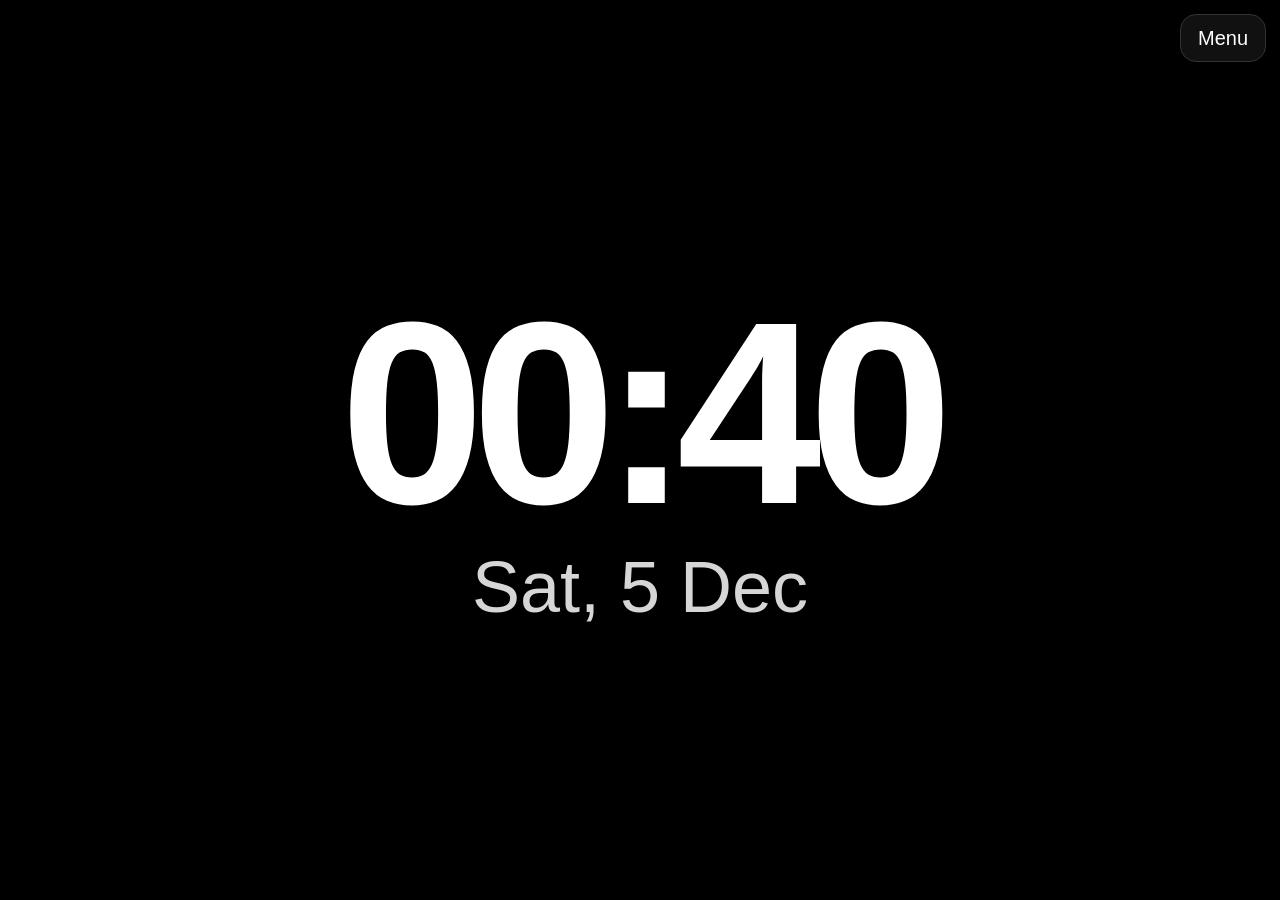
<file: index.html>
<!DOCTYPE html>
<html lang="en">
<head>
  <meta charset="UTF-8" />
  <meta name="viewport" content="width=device-width, initial-scale=1.0, maximum-scale=1.0, user-scalable=no, viewport-fit=cover" />
  <meta name="theme-color" content="#000000" />
  <meta name="apple-mobile-web-app-capable" content="yes">
  <meta name="apple-mobile-web-app-status-bar-style" content="black">
  <title>Gym Tools</title>
  <style>
    :root {
      --bg: #000;
      --fg: #fff;
      --muted: #d6d6d6;
      --btn-bg: #111;
      --btn-border: #333;
      --safe-top: max(14px, env(safe-area-inset-top));
      --safe-right: max(14px, env(safe-area-inset-right));
      --safe-bottom: max(14px, env(safe-area-inset-bottom));
      --safe-left: max(14px, env(safe-area-inset-left));
    }
    * { box-sizing: border-box; -webkit-tap-highlight-color: transparent; }
    html, body {
      margin: 0;
      width: 100%;
      height: 100%;
      background: var(--bg);
      color: var(--fg);
      font-family: -apple-system, BlinkMacSystemFont, "Segoe UI", Roboto, Helvetica, Arial, sans-serif;
      overflow: hidden;
    }
    body { position: relative; user-select: none; }
    .menu-btn {
      position: absolute;
      top: var(--safe-top);
      right: var(--safe-right);
      min-width: 86px;
      min-height: 48px;
      padding: 10px 14px;
      border: 1px solid var(--btn-border);
      border-radius: 16px;
      background: var(--btn-bg);
      color: var(--fg);
      font: inherit;
      font-size: clamp(16px, 1.8vw, 20px);
      cursor: pointer;
      z-index: 10;
    }
    .clock-wrap {
      width: 100%;
      height: 100%;
      display: flex;
      flex-direction: column;
      align-items: center;
      justify-content: center;
      text-align: center;
      padding: calc(var(--safe-top) + 48px) 24px calc(var(--safe-bottom) + 24px);
    }
    .time {
      font-size: clamp(92px, 26vw, 260px);
      line-height: 0.9;
      letter-spacing: -0.05em;
      font-weight: 700;
      margin: 0;
    }
    .date {
      font-size: clamp(30px, 6.5vw, 72px);
      line-height: 1.1;
      color: var(--muted);
      margin-top: 18px;
      font-weight: 500;
    }
  </style>
</head>
<body>
  <button class="menu-btn" onclick="window.location.href='menu.html'">Menu</button>
  <main class="clock-wrap">
    <div id="time" class="time">12:00</div>
    <div id="date" class="date">Mon 27 Mar</div>
  </main>
  <script>
    function updateClock() {
      const now = new Date();
      const time = now.toLocaleTimeString('en-GB', {
        hour: '2-digit',
        minute: '2-digit',
        second: undefined,
        hour12: false
      });
      const date = now.toLocaleDateString('en-GB', {
        weekday: 'short',
        day: 'numeric',
        month: 'short'
      });
      document.getElementById('time').textContent = time;
      document.getElementById('date').textContent = date;
    }
    updateClock();
    setInterval(updateClock, 1000);
  </script>
</body>
</html>
</file>
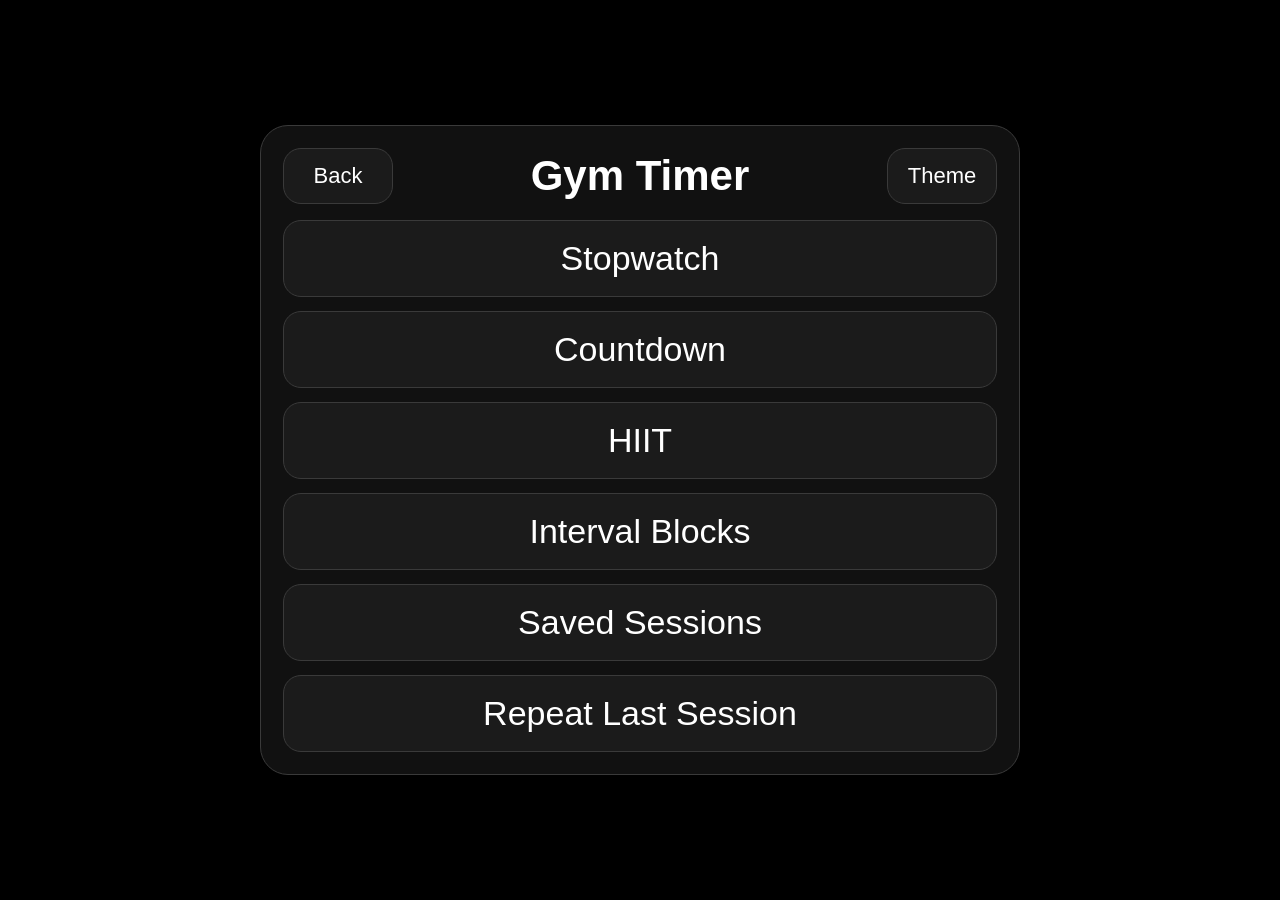
<file: gymtimer/index.html>
<!DOCTYPE html>
<html lang="en">
<head>
  <meta charset="UTF-8" />
  <meta name="viewport" content="width=device-width, initial-scale=1.0, maximum-scale=1.0, user-scalable=no, viewport-fit=cover" />
  <meta name="theme-color" content="#000000" />
  <meta name="apple-mobile-web-app-capable" content="yes" />
  <meta name="apple-mobile-web-app-status-bar-style" content="black-translucent" />
  <meta name="apple-mobile-web-app-title" content="Gym Timer" />
  <title>Gym Timer</title>
  <link rel="manifest" href="manifest.json" />
  <style>
    :root {
      --bg: #000;
      --fg: #fff;
      --muted: #bdbdbd;
      --card: #111;
      --btn: #1b1b1b;
      --btn-border: #3a3a3a;
      --green: #176b2c;
      --red: #8c1d1d;
      --blue: #144a8b;
      --overlay: rgba(0,0,0,0.82);
      --safe-top: max(14px, env(safe-area-inset-top));
      --safe-right: max(14px, env(safe-area-inset-right));
      --safe-bottom: max(14px, env(safe-area-inset-bottom));
      --safe-left: max(14px, env(safe-area-inset-left));
    }
    body.light {
      --bg: #f0f2f5;
      --fg: #111;
      --muted: #555;
      --card: #fff;
      --btn: #e2e5ea;
      --btn-border: #c0c6d0;
      --green: #1e8c3a;
      --red: #b52929;
      --blue: #1a5fad;
      --overlay: #f0f2f5;
    }
    * { box-sizing: border-box; -webkit-tap-highlight-color: transparent; }
    html, body {
      margin: 0;
      width: 100%;
      height: 100%;
      background: var(--bg);
      color: var(--fg);
      font-family: -apple-system, BlinkMacSystemFont, "Segoe UI", Roboto, Helvetica, Arial, sans-serif;
      overscroll-behavior: none;
    }
    body {
      user-select: none;
      overflow: hidden;
    }
    button, input {
      font: inherit;
    }
    .screen {
      position: absolute;
      inset: 0;
      display: none;
      background: var(--bg);
      color: var(--fg);
    }
    .screen.active {
      display: flex;
    }
    .topbar {
      position: absolute;
      top: var(--safe-top);
      left: var(--safe-left);
      right: var(--safe-right);
      display: flex;
      justify-content: space-between;
      align-items: flex-start;
      gap: 12px;
      z-index: 10;
    }
    .corner-info {
      position: fixed;
      left: var(--safe-left);
      bottom: var(--safe-bottom);
      font-size: clamp(44px, 5vw, 58px);
      color: var(--muted);
      display: flex;
      flex-direction: column;
      gap: 0;
      line-height: 1;
      z-index: 10;
      pointer-events: none;
      background: var(--bg);
      padding: 6px 10px 4px 0;
    }
    .menu-btn, .small-btn, .action-btn, .list-btn, .pm-btn {
      border: 1px solid var(--btn-border);
      background: var(--btn);
      color: var(--fg);
      border-radius: 18px;
      cursor: pointer;
    }
    .menu-btn, .small-btn {
      padding: 12px 18px;
      font-size: clamp(18px, 2vw, 22px);
      min-width: 110px;
      min-height: 56px;
    }
    .clock-screen {
      align-items: center;
      justify-content: center;
      background: #000;
    }
    .clock-wrap {
      width: 100%;
      display: flex;
      align-items: center;
      justify-content: center;
      padding: calc(var(--safe-top) + 60px) 24px calc(var(--safe-bottom) + 24px);
      text-align: center;
    }
    .clock-time {
      font-size: clamp(88px, 24vw, 240px);
      line-height: 0.95;
      letter-spacing: -0.04em;
      font-weight: 700;
    }

    .overlay {
      position: absolute;
      inset: 0;
      background: var(--overlay);
      display: none;
      z-index: 50;
      padding: calc(var(--safe-top) + 18px) var(--safe-right) calc(var(--safe-bottom) + 18px) var(--safe-left);
    }
    .overlay.active {
      display: flex;
      flex-direction: column;
    }
    .overlay-card {
      width: min(760px, 100%);
      margin: auto;
      background: var(--card);
      border: 1px solid var(--btn-border);
      border-radius: 28px;
      padding: 22px;
      display: flex;
      flex-direction: column;
      gap: 16px;
      max-height: 100%;
      overflow: auto;
    }
    .overlay-header {
      display: grid;
      grid-template-columns: auto 1fr auto;
      align-items: center;
      gap: 12px;
    }
    .overlay-title {
      font-size: clamp(28px, 4vw, 42px);
      font-weight: 700;
      margin: 0;
      text-align: center;
    }
    .overlay-theme-btn {
      justify-self: end;
    }
    .menu-list, .saved-list {
      display: flex;
      flex-direction: column;
      gap: 14px;
    }
    .list-btn {
      width: 100%;
      min-height: 74px;
      padding: 18px 20px;
      font-size: clamp(24px, 3.4vw, 34px);
      text-align: center;
    }
    .overlay-actions {
      display: flex;
      gap: 12px;
      justify-content: flex-end;
      flex-wrap: wrap;
    }

    .setup-screen, .timer-screen, .complete-screen, .saved-screen {
      padding: calc(var(--safe-top) + 84px) clamp(16px, 4vw, 40px) calc(var(--safe-bottom) + 72px);
      flex-direction: column;
      align-items: center;
      justify-content: flex-start;
      gap: 14px;
      text-align: center;
    }
    .screen-title {
      position: absolute;
      top: calc(var(--safe-top) + 70px);
      left: 0;
      right: 0;
      text-align: center;
      font-size: clamp(30px, 4vw, 44px);
      font-weight: 700;
      z-index: 2;
    }
    .settings-panel {
      width: min(820px, 100%);
      display: flex;
      flex-direction: column;
      gap: 18px;
      margin-top: 24px;
    }
    .setting-row {
      display: grid;
      grid-template-columns: minmax(140px, 1fr) 92px minmax(140px, 180px) 92px;
      align-items: center;
      gap: 14px;
      width: 100%;
    }
    .setting-label {
      font-size: clamp(24px, 3vw, 34px);
      text-align: left;
      padding-left: 6px;
    }
    .pm-btn {
      min-height: 82px;
      min-width: 82px;
      font-size: clamp(42px, 5vw, 56px);
      font-weight: 700;
      line-height: 1;
    }
    .value-box {
      min-height: 82px;
      border: 1px solid var(--btn-border);
      border-radius: 18px;
      background: var(--card);
      display: flex;
      align-items: center;
      justify-content: center;
      font-size: clamp(30px, 4vw, 42px);
      padding: 12px;
      white-space: nowrap;
    }
    .action-row {
      width: min(820px, 100%);
      display: grid;
      grid-template-columns: repeat(3, 1fr);
      gap: 14px;
      margin-top: 6px;
    }
    .action-btn {
      min-height: 84px;
      padding: 16px 18px;
      font-size: clamp(24px, 3vw, 34px);
      font-weight: 600;
    }
    .timer-main {
      width: 100%;
      flex: 1;
      min-height: 0;
      display: flex;
      flex-direction: column;
      align-items: center;
      justify-content: center;
      gap: 10px;
      padding: 0 18px;
    }
    .stopwatch-main {
      flex: 1;
      padding-top: 0;
      justify-content: center;
    }
    #stopwatchScreen {
      justify-content: flex-start;
    }
    #stopwatchScreen .timer-actions {
      width: min(560px, 100%);
      margin-top: 0;
      grid-template-columns: 1fr 1fr;
      gap: 12px;
    }
    #stopwatchScreen .action-btn {
      min-height: 68px;
      padding: 12px 14px;
      font-size: clamp(20px, 2.8vw, 28px);
    }
    .timer-value {
      font-size: clamp(72px, 18vw, 180px);
      line-height: 0.9;
      font-weight: 700;
      letter-spacing: -0.04em;
    }
    .timer-round {
      font-size: clamp(20px, 3.2vw, 32px);
      color: rgba(255,255,255,0.92);
      min-height: 1.1em;
    }
    .timer-label {
      font-size: clamp(28px, 4.6vw, 44px);
      font-weight: 700;
      letter-spacing: 0.04em;
      min-height: 1.1em;
    }
    .timer-actions {
      width: min(720px, 100%);
      display: grid;
      grid-template-columns: 1fr;
      gap: 10px;
      margin-top: 0;
    }
    .timer-actions.secondary {
      grid-template-columns: 1fr 1fr;
    }
    .countdown-overlay {
      position: absolute;
      inset: 0;
      display: none;
      align-items: center;
      justify-content: center;
      background: rgba(0,0,0,0.25);
      z-index: 9;
      pointer-events: none;
      font-size: clamp(120px, 34vw, 340px);
      font-weight: 700;
      color: rgba(255,255,255,0.9);
    }
    .countdown-overlay.show {
      display: flex;
    }
    .complete-text {
      font-size: clamp(44px, 7vw, 80px);
      font-weight: 700;
      margin-bottom: 10px;
    }
    .saved-screen .saved-list {
      width: min(820px, 100%);
      max-height: 54vh;
      overflow: auto;
      padding-right: 4px;
    }
    .saved-item {
      display: grid;
      grid-template-columns: 1fr auto;
      gap: 10px;
      align-items: center;
    }
    .saved-empty {
      color: var(--muted);
      font-size: clamp(22px, 3vw, 32px);
      padding: 18px 0;
    }
    .delete-btn {
      min-height: 74px;
      min-width: 84px;
      font-size: clamp(20px, 2.8vw, 28px);
    }
    .toast {
      position: absolute;
      left: 50%;
      bottom: calc(var(--safe-bottom) + 16px);
      transform: translateX(-50%);
      background: rgba(20,20,20,0.94);
      color: #fff;
      padding: 12px 18px;
      border: 1px solid #3a3a3a;
      border-radius: 16px;
      font-size: clamp(18px, 2.5vw, 24px);
      display: none;
      z-index: 80;
    }
    .toast.show { display: block; }

    @media (max-width: 760px) {
      .setting-row {
        grid-template-columns: 1fr 74px 120px 74px;
        gap: 10px;
      }
      .pm-btn, .value-box {
        min-height: 72px;
      }
      .action-row {
        grid-template-columns: 1fr;
      }
      .timer-actions.secondary {
        grid-template-columns: 1fr;
      }
      .menu-btn, .small-btn {
        min-width: 92px;
        min-height: 48px;
        padding: 10px 14px;
      }
    }
  
    .clock-screen .topbar {
      justify-content: space-between;
      align-items: center;
      gap: 16px;
    }
    .clock-screen .corner-info {
      display: none;
    }
    .clock-screen .menu-row {
      position: absolute;
      top: calc(var(--safe-top) + 68px);
      right: var(--safe-right);
      z-index: 10;
      display: flex;
      justify-content: flex-end;
    }

    @media (max-width: 760px) {
      .corner-info {
        font-size: clamp(40px, 11vw, 52px);
      }
    }
</style>
</head>
<body>
  <section id="clockScreen" class="screen clock-screen">
    <div class="clock-wrap" style="display:none;"><div id="clockTime" class="clock-time">12:00</div></div>
    <div class="topbar">
      <a href="../menu.html" class="small-btn" style="text-decoration:none; display:inline-flex; align-items:center; justify-content:center;">Back</a>
    </div>
    <div class="menu-row">
      <button id="menuButton" class="menu-btn">Menu</button>
    </div>
    
  </section>

  <section id="hiitSetup" class="screen setup-screen">
    <div class="topbar">
      <div class="corner-info"><div id="hiitInfo">12:00</div></div>
      <button id="hiitExitBtn" class="small-btn">Back</button>
      <button class="small-btn theme-toggle-btn" type="button">Theme</button>
    </div>
    <div class="screen-title">HIIT</div>
    <div class="settings-panel">
      <div class="setting-row">
        <div class="setting-label">Work</div>
        <button class="pm-btn" data-target="hiitWork" data-delta="-5">−</button>
        <div id="hiitWorkValue" class="value-box">30s</div>
        <button class="pm-btn" data-target="hiitWork" data-delta="5">+</button>
      </div>
      <div class="setting-row">
        <div class="setting-label">Rest</div>
        <button class="pm-btn" data-target="hiitRest" data-delta="-5">−</button>
        <div id="hiitRestValue" class="value-box">30s</div>
        <button class="pm-btn" data-target="hiitRest" data-delta="5">+</button>
      </div>
      <div class="setting-row">
        <div class="setting-label">Rounds</div>
        <button class="pm-btn" data-target="hiitRounds" data-delta="-1">−</button>
        <div id="hiitRoundsValue" class="value-box">10</div>
        <button class="pm-btn" data-target="hiitRounds" data-delta="1">+</button>
      </div>
    </div>
    <div class="action-row" style="grid-template-columns: 1fr 1fr;">
      <button id="startHiitBtn" class="action-btn">Start</button>
      <button id="saveHiitBtn" class="action-btn">Save</button>
    </div>
  </section>

  <section id="intervalSetup" class="screen setup-screen">
    <div class="topbar">
      <div class="corner-info"><div id="intervalInfo">12:00</div></div>
      <button id="intervalExitBtn" class="small-btn">Back</button>
      <button class="small-btn theme-toggle-btn" type="button">Theme</button>
    </div>
    <div class="screen-title">Interval Blocks</div>
    <div class="settings-panel">
      <div class="setting-row">
        <div class="setting-label">Interval</div>
        <button class="pm-btn" data-target="blockLength" data-delta="-5">−</button>
        <div id="blockLengthValue" class="value-box">60s</div>
        <button class="pm-btn" data-target="blockLength" data-delta="5">+</button>
      </div>
      <div class="setting-row">
        <div class="setting-label">Rounds</div>
        <button class="pm-btn" data-target="blockRounds" data-delta="-1">−</button>
        <div id="blockRoundsValue" class="value-box">10</div>
        <button class="pm-btn" data-target="blockRounds" data-delta="1">+</button>
      </div>
    </div>
    <div class="action-row" style="grid-template-columns: 1fr 1fr;">
      <button id="startIntervalBtn" class="action-btn">Start</button>
      <button id="saveIntervalBtn" class="action-btn">Save</button>
    </div>
  </section>

  <section id="countdownSetup" class="screen setup-screen">
    <div class="topbar">
      <div class="corner-info"><div id="countdownInfo">12:00</div></div>
      <button id="countdownExitBtn" class="small-btn">Back</button>
      <button class="small-btn theme-toggle-btn" type="button">Theme</button>
    </div>
    <div class="screen-title">Countdown</div>
    <div class="settings-panel">
      <div class="setting-row">
        <div class="setting-label">Time</div>
        <button class="pm-btn" data-target="countdownTime" data-delta="-30">−</button>
        <div id="countdownTimeValue" class="value-box">00:10</div>
        <button class="pm-btn" data-target="countdownTime" data-delta="30">+</button>
      </div>
    </div>
    <div class="action-row" style="grid-template-columns: 1fr;">
      <button id="startCountdownBtn" class="action-btn">Start</button>
    </div>
  </section>

  <section id="stopwatchScreen" class="screen timer-screen">
    <div class="topbar">
      <div class="corner-info"><div id="stopwatchInfo">12:00</div></div>
      <button id="stopwatchExitBtn" class="small-btn">Back</button>
      <button class="small-btn theme-toggle-btn" type="button">Theme</button>
    </div>
    <div class="screen-title">Stopwatch</div>
    <div class="timer-main stopwatch-main">
      <div id="stopwatchValue" class="timer-value">00:00</div>
      <div class="timer-round"></div>
      <div class="timer-label"></div>
    </div>
    <div class="timer-actions">
      <button id="stopwatchToggleBtn" class="action-btn">Start</button>
      <button id="stopwatchResetBtn" class="action-btn">Reset</button>
    </div>
  </section>

  <section id="timerScreen" class="screen timer-screen">
    <div class="topbar">
      <div class="corner-info"><div id="timerInfo">12:00</div></div>
      <button id="timerExitBtn" class="small-btn">Back</button>
      <button class="small-btn theme-toggle-btn" type="button">Theme</button>
    </div>
    <div id="countdownOverlay" class="countdown-overlay">3</div>
    <div class="timer-main">
      <div id="timerValue" class="timer-value">00:30</div>
      <div id="timerRound" class="timer-round">ROUND 1 / 10</div>
      <div id="timerLabel" class="timer-label">WORK</div>
    </div>
    <div class="timer-actions">
      <button id="timerToggleBtn" class="action-btn">Pause</button>
    </div>
    <div class="timer-actions secondary" style="grid-template-columns: 1fr;">
      <button id="timerResetBtn" class="action-btn">Reset</button>
    </div>
  </section>

  <section id="savedScreen" class="screen saved-screen">
    <div class="topbar">
      <div class="corner-info"><div id="savedInfo">12:00</div></div>
      <button id="savedExitBtn" class="small-btn">Back</button>
      <button class="small-btn theme-toggle-btn" type="button">Theme</button>
    </div>
    <div class="screen-title">Saved Sessions</div>
    <div id="savedList" class="saved-list"></div>
    <div class="action-row" style="margin-top:20px; width:min(820px,100%); grid-template-columns: 1fr;">
    </div>
  </section>

  <section id="completeScreen" class="screen complete-screen">
    <div class="topbar">
      <div class="corner-info"><div id="completeInfo">12:00</div></div>
      <button class="small-btn back-clock">Back</button>
      <button class="small-btn theme-toggle-btn" type="button">Theme</button>
    </div>
    <div class="complete-text">Session Complete</div>
    <div class="action-row" style="width:min(720px,100%); grid-template-columns: 1fr 1fr;">
      <button id="repeatBtn" class="action-btn">Repeat</button>
      <button class="action-btn back-clock">Back to Menu</button>
    </div>
  </section>

  <div id="menuOverlay" class="overlay">
    <div class="overlay-card">
      <div class="overlay-header">
        <a href="../menu.html" class="small-btn" style="text-decoration:none; display:inline-flex; align-items:center; justify-content:center;">Back</a>
        <h2 class="overlay-title">Gym Timer</h2>
        <button id="themeToggle" class="small-btn overlay-theme-btn">Theme</button>
      </div>
      <div class="menu-list">
        <button class="list-btn" data-open="stopwatch">Stopwatch</button>
        <button class="list-btn" data-open="countdown">Countdown</button>
        <button class="list-btn" data-open="hiit">HIIT</button>
        <button class="list-btn" data-open="interval">Interval Blocks</button>
        <button class="list-btn" data-open="saved">Saved Sessions</button>
        <button class="list-btn" data-open="repeat">Repeat Last Session</button>
      </div>

    </div>
  </div>

  <div id="toast" class="toast"></div>

  <script>
    const DAYS = ['Sun','Mon','Tue','Wed','Thu','Fri','Sat'];
    const appState = {
      hiitWork: 30,
      hiitRest: 30,
      hiitRounds: 10,
      blockLength: 60,
      blockRounds: 10,
      countdownTime: 10,
      currentScreen: 'clock',
      timer: null,
      timerMode: null,
      running: false,
      paused: false,
      stepStartedAt: 0,
      pausedRemainingMs: 0,
      totalMs: 0,
      currentRound: 1,
      phase: null,
      timerConfig: null,
      lastSession: null,
      stopwatchInterval: null,
      stopwatchRunning: false,
      stopwatchStartedAt: 0,
      stopwatchElapsedBefore: 0,
      wakeLock: null,
      audioCtx: null,
      audioUnlocked: false,
      preCountdownTimer: null,
      preCountdownActive: false,
      preCountdownRemaining: 0,
      preCountdownCallback: null,
      lastSavedId: null,
    };

    const els = {
      screens: {
        clock: document.getElementById('clockScreen'),
        hiit: document.getElementById('hiitSetup'),
        interval: document.getElementById('intervalSetup'),
        countdown: document.getElementById('countdownSetup'),
        stopwatch: document.getElementById('stopwatchScreen'),
        timer: document.getElementById('timerScreen'),
        saved: document.getElementById('savedScreen'),
        complete: document.getElementById('completeScreen')
      },
      clockTime: document.getElementById('clockTime'),
      clockDayDate: document.getElementById('clockDayDate'),
      menuButton: document.getElementById('menuButton'),
      menuOverlay: document.getElementById('menuOverlay'),
      closeMenuBtn: document.getElementById('closeMenuBtn'),
      hiitWorkValue: document.getElementById('hiitWorkValue'),
      hiitRestValue: document.getElementById('hiitRestValue'),
      hiitRoundsValue: document.getElementById('hiitRoundsValue'),
      blockLengthValue: document.getElementById('blockLengthValue'),
      blockRoundsValue: document.getElementById('blockRoundsValue'),
      countdownTimeValue: document.getElementById('countdownTimeValue'),
      timerValue: document.getElementById('timerValue'),
      timerRound: document.getElementById('timerRound'),
      timerLabel: document.getElementById('timerLabel'),
      timerToggleBtn: document.getElementById('timerToggleBtn'),
      timerResetBtn: document.getElementById('timerResetBtn'),
      timerBackBtn: document.getElementById('timerBackBtn'),
      countdownOverlay: document.getElementById('countdownOverlay'),
      stopwatchValue: document.getElementById('stopwatchValue'),
      stopwatchToggleBtn: document.getElementById('stopwatchToggleBtn'),
      stopwatchResetBtn: document.getElementById('stopwatchResetBtn'),
      savedList: document.getElementById('savedList'),
      toast: document.getElementById('toast'),
      repeatBtn: document.getElementById('repeatBtn')
    };

    function formatClock(d = new Date()) {
      return d.toLocaleTimeString([], { hour: '2-digit', minute: '2-digit', hour12: false });
    }
    function formatDayDate(d = new Date()) {
      return `${DAYS[d.getDay()]} ${d.getDate()}`;
    }
    function updateDateTimeDisplays() {
      const now = new Date();
      const time = formatClock(now);
      const dayDate = formatDayDate(now);
      if (els.clockTime) els.clockTime.textContent = time;
      if (els.clockDayDate) els.clockDayDate.textContent = dayDate;
      document.querySelectorAll('.corner-info > div').forEach(el => {
        if (el.id !== 'clockDayDate') el.textContent = time;
      });
    }

    function formatSecondsShort(sec) {
      return `${sec}s`;
    }
    function formatClockish(totalSec) {
      const sec = Math.max(0, Math.round(totalSec));
      const m = Math.floor(sec / 60);
      const s = sec % 60;
      return `${String(m).padStart(2,'0')}:${String(s).padStart(2,'0')}`;
    }
    function formatMs(ms) {
      return formatClockish(ms / 1000);
    }

    function showToast(msg) {
      els.toast.textContent = msg;
      els.toast.classList.add('show');
      clearTimeout(showToast._t);
      showToast._t = setTimeout(() => els.toast.classList.remove('show'), 1800);
    }

    function saveAppMeta() {
      localStorage.setItem('gymTimerLastSession', JSON.stringify(appState.lastSession || null));
      localStorage.setItem('gymTimerPrefs', JSON.stringify({
        hiitWork: appState.hiitWork,
        hiitRest: appState.hiitRest,
        hiitRounds: appState.hiitRounds,
        blockLength: appState.blockLength,
        blockRounds: appState.blockRounds,
        countdownTime: appState.countdownTime,
      }));
    }
    function loadAppMeta() {
      try {
        const prefs = JSON.parse(localStorage.getItem('gymTimerPrefs') || '{}');
        Object.assign(appState, {
          hiitWork: clamp(prefs.hiitWork ?? 30, 5, 3595),
          hiitRest: clamp(prefs.hiitRest ?? 30, 5, 3595),
          hiitRounds: clamp(prefs.hiitRounds ?? 10, 1, 999),
          blockLength: clamp(prefs.blockLength ?? 60, 5, 3595),
          blockRounds: clamp(prefs.blockRounds ?? 10, 1, 999),
          countdownTime: clamp(prefs.countdownTime ?? 10, 10, 43200),
        });
        appState.lastSession = JSON.parse(localStorage.getItem('gymTimerLastSession') || 'null');
      } catch (_) {}
      renderSetupValues();
    }

    function getSavedSessions() {
      try { return JSON.parse(localStorage.getItem('gymTimerSavedSessions') || '[]'); }
      catch (_) { return []; }
    }
    function setSavedSessions(items) {
      localStorage.setItem('gymTimerSavedSessions', JSON.stringify(items));
      renderSavedSessions();
    }

    function clamp(val, min, max) { return Math.min(max, Math.max(min, val)); }

    function renderSetupValues() {
      els.hiitWorkValue.textContent = formatSecondsShort(appState.hiitWork);
      els.hiitRestValue.textContent = formatSecondsShort(appState.hiitRest);
      els.hiitRoundsValue.textContent = String(appState.hiitRounds);
      els.blockLengthValue.textContent = formatSecondsShort(appState.blockLength);
      els.blockRoundsValue.textContent = String(appState.blockRounds);
      els.countdownTimeValue.textContent = formatClockish(appState.countdownTime);
      saveAppMeta();
    }

    function setScreen(name) {
      Object.values(els.screens).forEach(s => s.classList.remove('active'));
      els.screens[name].classList.add('active');
      appState.currentScreen = name;
      if (name === 'clock') {
        openMenu();
      } else {
        closeMenu();
      }
    }

    function openMenu() {
      unlockAudio();
      els.menuOverlay.classList.add('active');
    }
    function closeMenu() {
      if (appState.currentScreen === 'clock') return;
      els.menuOverlay.classList.remove('active');
    }

    function renderSavedSessions() {
      const items = getSavedSessions();
      els.savedList.innerHTML = '';
      if (!items.length) {
        const empty = document.createElement('div');
        empty.className = 'saved-empty';
        empty.textContent = 'No saved sessions yet.';
        els.savedList.appendChild(empty);
        return;
      }
      items.forEach(item => {
        const row = document.createElement('div');
        row.className = 'saved-item';
        const loadBtn = document.createElement('button');
        loadBtn.className = 'list-btn';
        loadBtn.textContent = item.name;
        loadBtn.addEventListener('click', () => loadSavedSession(item.id));
        const delBtn = document.createElement('button');
        delBtn.className = 'list-btn delete-btn';
        delBtn.textContent = 'Delete';
        delBtn.addEventListener('click', (e) => {
          e.stopPropagation();
          deleteSavedSession(item.id);
        });
        row.append(loadBtn, delBtn);
        els.savedList.appendChild(row);
      });
    }

    function saveSession(type) {
      const name = prompt('Session name');
      if (!name) return;
      const trimmed = name.trim();
      if (!trimmed) return;
      const item = type === 'hiit'
        ? { id: crypto.randomUUID(), name: trimmed, type, work: appState.hiitWork, rest: appState.hiitRest, rounds: appState.hiitRounds }
        : { id: crypto.randomUUID(), name: trimmed, type, length: appState.blockLength, rounds: appState.blockRounds };
      const items = getSavedSessions();
      items.push(item);
      setSavedSessions(items);
      showToast('Saved');
    }
    function loadSavedSession(id) {
      const item = getSavedSessions().find(x => x.id === id);
      if (!item) return;
      if (item.type === 'hiit') {
        appState.hiitWork = item.work;
        appState.hiitRest = item.rest;
        appState.hiitRounds = item.rounds;
        renderSetupValues();
        setScreen('hiit');
      } else {
        appState.blockLength = item.length;
        appState.blockRounds = item.rounds;
        renderSetupValues();
        setScreen('interval');
      }
    }
    function deleteSavedSession(id) {
      const items = getSavedSessions().filter(x => x.id !== id);
      setSavedSessions(items);
      showToast('Deleted');
    }

    function updateAdjust(target, delta) {
      unlockAudio();
      if (target === 'hiitWork') appState.hiitWork = clamp(appState.hiitWork + delta, 5, 3595);
      if (target === 'hiitRest') appState.hiitRest = clamp(appState.hiitRest + delta, 5, 3595);
      if (target === 'hiitRounds') appState.hiitRounds = clamp(appState.hiitRounds + delta, 1, 999);
      if (target === 'blockLength') appState.blockLength = clamp(appState.blockLength + delta, 5, 3595);
      if (target === 'blockRounds') appState.blockRounds = clamp(appState.blockRounds + delta, 1, 999);
      if (target === 'countdownTime') appState.countdownTime = clamp(appState.countdownTime + delta, 10, 43200);
      renderSetupValues();
    }

    function stopPreCountdown() {
      clearInterval(appState.preCountdownTimer);
      appState.preCountdownTimer = null;
      appState.preCountdownActive = false;
      appState.preCountdownRemaining = 0;
      appState.preCountdownCallback = null;
      els.countdownOverlay.classList.remove('show');
    }

    function runPreCountdownTick() {
      const n = appState.preCountdownRemaining;
      if (n > 0) {
        els.countdownOverlay.textContent = String(n);
        els.countdownOverlay.classList.add('show');
        playBeep('countdown');
        appState.preCountdownRemaining -= 1;
      } else {
        const then = appState.preCountdownCallback;
        stopPreCountdown();
        playBeep('transition');
        if (typeof then === 'function') then();
      }
    }

    function startPreCountdown(then) {
      unlockAudio();
      stopPreCountdown();
      appState.running = true;
      appState.paused = false;
      appState.preCountdownActive = true;
      appState.preCountdownRemaining = 10;
      appState.preCountdownCallback = then;
      els.timerToggleBtn.textContent = 'Pause';
      requestWakeLock();
      runPreCountdownTick();
      appState.preCountdownTimer = setInterval(runPreCountdownTick, 1000);
    }

    function buildHiitConfig() {
      return { type: 'hiit', workMs: appState.hiitWork * 1000, restMs: appState.hiitRest * 1000, rounds: appState.hiitRounds };
    }
    function buildBlockConfig() {
      return { type: 'interval', lengthMs: appState.blockLength * 1000, rounds: appState.blockRounds };
    }
    function buildCountdownConfig() {
      return { type: 'countdown', totalMs: appState.countdownTime * 1000 };
    }

    function applyInitialTimerVisual(config) {
      if (config.type === 'hiit') {
        appState.timerMode = 'hiit';
        appState.currentRound = 1;
        appState.phase = 'work';
        els.timerValue.textContent = formatMs(config.workMs);
        updateTimerVisual('WORK', appState.currentRound, config.rounds, '--green');
      } else if (config.type === 'interval') {
        appState.timerMode = 'interval';
        appState.currentRound = 1;
        appState.phase = 'interval';
        els.timerValue.textContent = formatMs(config.lengthMs);
        updateTimerVisual('INTERVAL', appState.currentRound, config.rounds, '--blue');
      } else if (config.type === 'countdown') {
        appState.timerMode = 'countdown';
        appState.currentRound = 0;
        appState.phase = 'countdown';
        els.timerValue.textContent = formatMs(config.totalMs);
        updateTimerVisual('COUNTDOWN', 0, 0, '--blue', false);
      }
    }

    function launchTimer(config) {
      appState.timerConfig = JSON.parse(JSON.stringify(config));
      appState.lastSession = (config.type === 'hiit' || config.type === 'interval') ? JSON.parse(JSON.stringify(config)) : appState.lastSession;
      saveAppMeta();
      setScreen('timer');
      applyInitialTimerVisual(config);
      startPreCountdown(() => {
        if (config.type === 'hiit') {
          beginTimerStep(config.workMs);
        } else if (config.type === 'interval') {
          beginTimerStep(config.lengthMs);
        } else if (config.type === 'countdown') {
          beginTimerStep(config.totalMs);
        }
      });
    }

    function beginTimerStep(ms) {
      clearInterval(appState.timer);
      appState.preCountdownActive = false;
      appState.running = true;
      appState.paused = false;
      appState.pausedRemainingMs = ms;
      appState.stepStartedAt = performance.now();
      appState.totalMs = ms;
      els.timerToggleBtn.textContent = 'Pause';
      requestWakeLock();
      tickTimer();
      appState.timer = setInterval(tickTimer, 100);
    }

    function tickTimer() {
      const now = performance.now();
      const remaining = Math.max(0, appState.totalMs - (now - appState.stepStartedAt));
      appState.pausedRemainingMs = remaining;
      els.timerValue.textContent = formatMs(remaining);
      maybeCountdownCue(remaining);
      if (remaining <= 0) handleTimerStepEnd();
    }

    function maybeCountdownCue(remainingMs) {
      const sec = Math.ceil(remainingMs / 1000);
      if (remainingMs <= 3100 && remainingMs > 0) {
        if (appState._lastCue !== sec && [3,2,1].includes(sec)) {
          appState._lastCue = sec;
          playBeep('countdown');
        }
      }
      if (remainingMs > 3100) appState._lastCue = null;
    }

    function updateTimerVisual(label, round, totalRounds, bgVar, showRounds = true) {
      const bg = getComputedStyle(document.documentElement).getPropertyValue(bgVar).trim();
      els.screens.timer.style.background = bg;
      document.body.style.background = bg;
      els.timerLabel.textContent = label;
      els.timerRound.textContent = showRounds && totalRounds ? `ROUND ${round} / ${totalRounds}` : '';
    }

    function handleTimerStepEnd() {
      clearInterval(appState.timer);
      appState.timer = null;
      appState._lastCue = null;
      playBeep('transition');
      const c = appState.timerConfig;
      if (!c) return;
      if (appState.timerMode === 'hiit') {
        if (appState.phase === 'work') {
          appState.phase = 'rest';
          updateTimerVisual('REST', appState.currentRound, c.rounds, '--red');
          beginTimerStep(c.restMs);
        } else {
          if (appState.currentRound >= c.rounds) {
            finishSession();
          } else {
            appState.currentRound += 1;
            appState.phase = 'work';
            updateTimerVisual('WORK', appState.currentRound, c.rounds, '--green');
            beginTimerStep(c.workMs);
          }
        }
      } else if (appState.timerMode === 'interval') {
        if (appState.currentRound >= c.rounds) {
          finishSession();
        } else {
          appState.currentRound += 1;
          updateTimerVisual('INTERVAL', appState.currentRound, c.rounds, '--blue');
          beginTimerStep(c.lengthMs);
        }
      } else if (appState.timerMode === 'countdown') {
        finishSession(false);
      }
    }

    function pauseResumeTimer() {
      unlockAudio();
      if (!appState.running && !appState.preCountdownActive && appState.timerConfig && els.timerToggleBtn.textContent === 'Start Again') {
        launchTimer(appState.timerConfig);
        return;
      }
      if (appState.preCountdownActive) {
        if (!appState.paused) {
          clearInterval(appState.preCountdownTimer);
          appState.preCountdownTimer = null;
          appState.paused = true;
          els.timerToggleBtn.textContent = 'Resume';
          releaseWakeLock();
        } else {
          appState.paused = false;
          els.timerToggleBtn.textContent = 'Pause';
          requestWakeLock();
          runPreCountdownTick();
          appState.preCountdownTimer = setInterval(runPreCountdownTick, 1000);
        }
        return;
      }
      if (!appState.running) return;
      if (!appState.paused) {
        clearInterval(appState.timer);
        appState.timer = null;
        appState.paused = true;
        els.timerToggleBtn.textContent = 'Resume';
        releaseWakeLock();
      } else {
        appState.paused = false;
        appState.stepStartedAt = performance.now();
        appState.totalMs = appState.pausedRemainingMs;
        els.timerToggleBtn.textContent = 'Pause';
        requestWakeLock();
        tickTimer();
        appState.timer = setInterval(tickTimer, 100);
      }
    }

    function resetActiveTimer() {
      const c = appState.timerConfig;
      if (!c) { goMenu(); return; }
      stopPreCountdown();
      clearInterval(appState.timer);
      appState.timer = null;
      appState.running = false;
      appState.paused = false;
      releaseWakeLock();
      if (c.type === 'hiit') {
        appState.currentRound = 1;
        appState.phase = 'work';
        els.timerValue.textContent = formatMs(c.workMs);
        updateTimerVisual('WORK', 1, c.rounds, '--red');
      } else if (c.type === 'interval') {
        appState.currentRound = 1;
        appState.phase = 'interval';
        els.timerValue.textContent = formatMs(c.lengthMs);
        updateTimerVisual('INTERVAL', 1, c.rounds, '--blue');
      } else {
        els.timerValue.textContent = formatMs(c.totalMs);
        updateTimerVisual('COUNTDOWN', 0, 0, '--blue', false);
      }
      els.timerToggleBtn.textContent = 'Start Again';
    }

    function finishSession(keepLast = true) {
      stopPreCountdown();
      clearInterval(appState.timer);
      appState.timer = null;
      appState.running = false;
      appState.paused = false;
      releaseWakeLock();
      els.screens.timer.style.background = '';
      document.body.style.background = '';
      if (!keepLast && appState.timerConfig?.type === 'countdown') {
        // leave lastSession untouched
      }
      setScreen('complete');
    }

    function goMenu() {
      stopPreCountdown();
      clearInterval(appState.timer);
      clearInterval(appState.stopwatchInterval);
      appState.timer = null;
      appState.stopwatchInterval = null;
      appState.running = false;
      appState.paused = false;
      appState.stopwatchRunning = false;
      releaseWakeLock();
      document.body.style.background = '';
      els.screens.timer.style.background = '';
      els.stopwatchToggleBtn.textContent = 'Start';
      els.timerToggleBtn.textContent = 'Pause';
      els.countdownOverlay.classList.remove('show');
      setScreen('clock');
    }

    function repeatLast() {
      if (!appState.lastSession) {
        showToast('No last session');
        return;
      }
      launchTimer(appState.lastSession);
    }

    function toggleStopwatch() {
      unlockAudio();
      if (!appState.stopwatchRunning) {
        appState.stopwatchRunning = true;
        appState.stopwatchStartedAt = performance.now();
        els.stopwatchToggleBtn.textContent = 'Pause';
        requestWakeLock();
        appState.stopwatchInterval = setInterval(() => {
          const elapsed = appState.stopwatchElapsedBefore + (performance.now() - appState.stopwatchStartedAt);
          els.stopwatchValue.textContent = formatMs(elapsed);
        }, 100);
      } else {
        clearInterval(appState.stopwatchInterval);
        appState.stopwatchInterval = null;
        appState.stopwatchElapsedBefore += performance.now() - appState.stopwatchStartedAt;
        appState.stopwatchRunning = false;
        els.stopwatchToggleBtn.textContent = 'Resume';
        releaseWakeLock();
      }
    }
    function resetStopwatch() {
      clearInterval(appState.stopwatchInterval);
      appState.stopwatchInterval = null;
      appState.stopwatchRunning = false;
      appState.stopwatchElapsedBefore = 0;
      els.stopwatchValue.textContent = '00:00';
      els.stopwatchToggleBtn.textContent = 'Start';
      releaseWakeLock();
    }

    function requestWakeLock() {
      if ('wakeLock' in navigator && document.visibilityState === 'visible') {
        navigator.wakeLock.request('screen').then(lock => {
          appState.wakeLock = lock;
          lock.addEventListener('release', () => { appState.wakeLock = null; });
        }).catch(() => {});
      }
    }
    function releaseWakeLock() {
      if (appState.wakeLock) {
        appState.wakeLock.release().catch(() => {});
        appState.wakeLock = null;
      }
    }

    function unlockAudio() {
      const AudioCtx = window.AudioContext || window.webkitAudioContext;
      if (!AudioCtx) return null;

      if (!appState.audioCtx) {
        appState.audioCtx = new AudioCtx();
      }

      const ctx = appState.audioCtx;

      if (ctx.state === 'closed') {
        appState.audioCtx = new AudioCtx();
      }

      const activeCtx = appState.audioCtx;
      if (!activeCtx) return null;

      try {
        if (activeCtx.state === 'suspended') {
          activeCtx.resume().catch(() => {});
        }

        if (!appState.audioUnlocked) {
          const osc = activeCtx.createOscillator();
          const gain = activeCtx.createGain();
          gain.gain.setValueAtTime(0.00001, activeCtx.currentTime);
          osc.frequency.setValueAtTime(880, activeCtx.currentTime);
          osc.connect(gain);
          gain.connect(activeCtx.destination);
          osc.start(activeCtx.currentTime);
          osc.stop(activeCtx.currentTime + 0.01);
          appState.audioUnlocked = true;
        }
      } catch (_) {}

      return activeCtx;
    }
    function playBeep(kind='countdown') {
      const ctx = unlockAudio();
      if (!ctx || ctx.state === 'closed') return;
      if (ctx.state === 'suspended') {
        ctx.resume().catch(() => {});
      }

      try {
        const osc = ctx.createOscillator();
        const gain = ctx.createGain();
        const now = Math.max(ctx.currentTime, 0);
        const duration = kind === 'transition' ? 0.22 : 0.12;
        const attack = 0.005;
        const peak = kind === 'transition' ? 0.12 : 0.09;

        osc.type = 'sine';
        osc.frequency.setValueAtTime(kind === 'transition' ? 1100 : 880, now);

        gain.gain.cancelScheduledValues(now);
        gain.gain.setValueAtTime(0.00001, now);
        gain.gain.exponentialRampToValueAtTime(peak, now + attack);
        gain.gain.exponentialRampToValueAtTime(0.00001, now + duration);

        osc.connect(gain);
        gain.connect(ctx.destination);
        osc.start(now);
        osc.stop(now + duration + 0.01);
        osc.onended = () => {
          try { osc.disconnect(); } catch (_) {}
          try { gain.disconnect(); } catch (_) {}
        };
      } catch (_) {}
    }

    function handleScreenExit(kind = 'normal') {
      if (kind === 'timer') {
        if (confirm('Exit timer?')) goMenu();
        return;
      }
      if (kind === 'stopwatch') {
        if (confirm('Exit stopwatch?')) goMenu();
        return;
      }
      if (confirm('Exit and go back to the menu?')) goMenu();
    }

    function wireEvents() {
      els.menuButton.addEventListener('click', openMenu);
      if (els.closeMenuBtn) els.closeMenuBtn.addEventListener('click', closeMenu);
      els.menuOverlay.addEventListener('click', (e) => { if (e.target === els.menuOverlay) closeMenu(); });
      document.querySelectorAll('.pm-btn').forEach(btn => {
        btn.addEventListener('click', () => updateAdjust(btn.dataset.target, Number(btn.dataset.delta)));
      });
      document.getElementById('hiitExitBtn').addEventListener('click', () => handleScreenExit());
      document.getElementById('intervalExitBtn').addEventListener('click', () => handleScreenExit());
      document.getElementById('countdownExitBtn').addEventListener('click', () => handleScreenExit());
      document.getElementById('savedExitBtn').addEventListener('click', () => handleScreenExit());
      document.getElementById('stopwatchExitBtn').addEventListener('click', () => handleScreenExit('stopwatch'));
      document.getElementById('timerExitBtn').addEventListener('click', () => handleScreenExit('timer'));
      document.querySelectorAll('.back-clock').forEach(btn => btn.addEventListener('click', goMenu));
      document.querySelectorAll('[data-open]').forEach(btn => {
        btn.addEventListener('click', () => {
          const type = btn.dataset.open;
          closeMenu();
          if (type === 'stopwatch') { resetStopwatch(); setScreen('stopwatch'); }
          else if (type === 'countdown') setScreen('countdown');
          else if (type === 'hiit') setScreen('hiit');
          else if (type === 'interval') setScreen('interval');
          else if (type === 'saved') { renderSavedSessions(); setScreen('saved'); }
          else if (type === 'repeat') repeatLast();
        });
      });

      document.getElementById('startHiitBtn').addEventListener('click', () => launchTimer(buildHiitConfig()));
      document.getElementById('saveHiitBtn').addEventListener('click', () => saveSession('hiit'));
      document.getElementById('startIntervalBtn').addEventListener('click', () => launchTimer(buildBlockConfig()));
      document.getElementById('saveIntervalBtn').addEventListener('click', () => saveSession('interval'));
      document.getElementById('startCountdownBtn').addEventListener('click', () => launchTimer(buildCountdownConfig()));

      els.timerToggleBtn.addEventListener('click', pauseResumeTimer);
      els.timerResetBtn.addEventListener('click', resetActiveTimer);
      els.stopwatchToggleBtn.addEventListener('click', toggleStopwatch);
      els.stopwatchResetBtn.addEventListener('click', resetStopwatch);
      els.repeatBtn.addEventListener('click', repeatLast);

      document.addEventListener('visibilitychange', () => {
        if (document.visibilityState === 'visible' && (appState.running || appState.stopwatchRunning)) requestWakeLock();
      });
      ['click','touchstart'].forEach(evt => document.addEventListener(evt, unlockAudio, { once: true }));

      document.getElementById('themeToggle').addEventListener('click', () => {
        const current = localStorage.getItem('gymToolsTheme') === 'light' ? 'light' : 'dark';
        localStorage.setItem('gymToolsTheme', current === 'dark' ? 'light' : 'dark');
        applyGymTimerTheme();
      });
      document.querySelectorAll('.theme-toggle-btn').forEach(btn => {
        btn.addEventListener('click', () => {
          const current = localStorage.getItem('gymToolsTheme') === 'light' ? 'light' : 'dark';
          localStorage.setItem('gymToolsTheme', current === 'dark' ? 'light' : 'dark');
          applyGymTimerTheme();
        });
      });
    }

    function applyGymTimerTheme() {
      const theme = localStorage.getItem('gymToolsTheme') === 'light' ? 'light' : 'dark';
      document.body.classList.toggle('light', theme === 'light');
    }

    if ('serviceWorker' in navigator) {
      window.addEventListener('load', () => {
        navigator.serviceWorker.register('./sw.js').catch(() => {});
      });
    }

    updateDateTimeDisplays();
    setInterval(updateDateTimeDisplays, 1000);
    applyGymTimerTheme();
    wireEvents();
    loadAppMeta();
    renderSavedSessions();
    openMenu();
  </script>
</body>
</html>
</file>
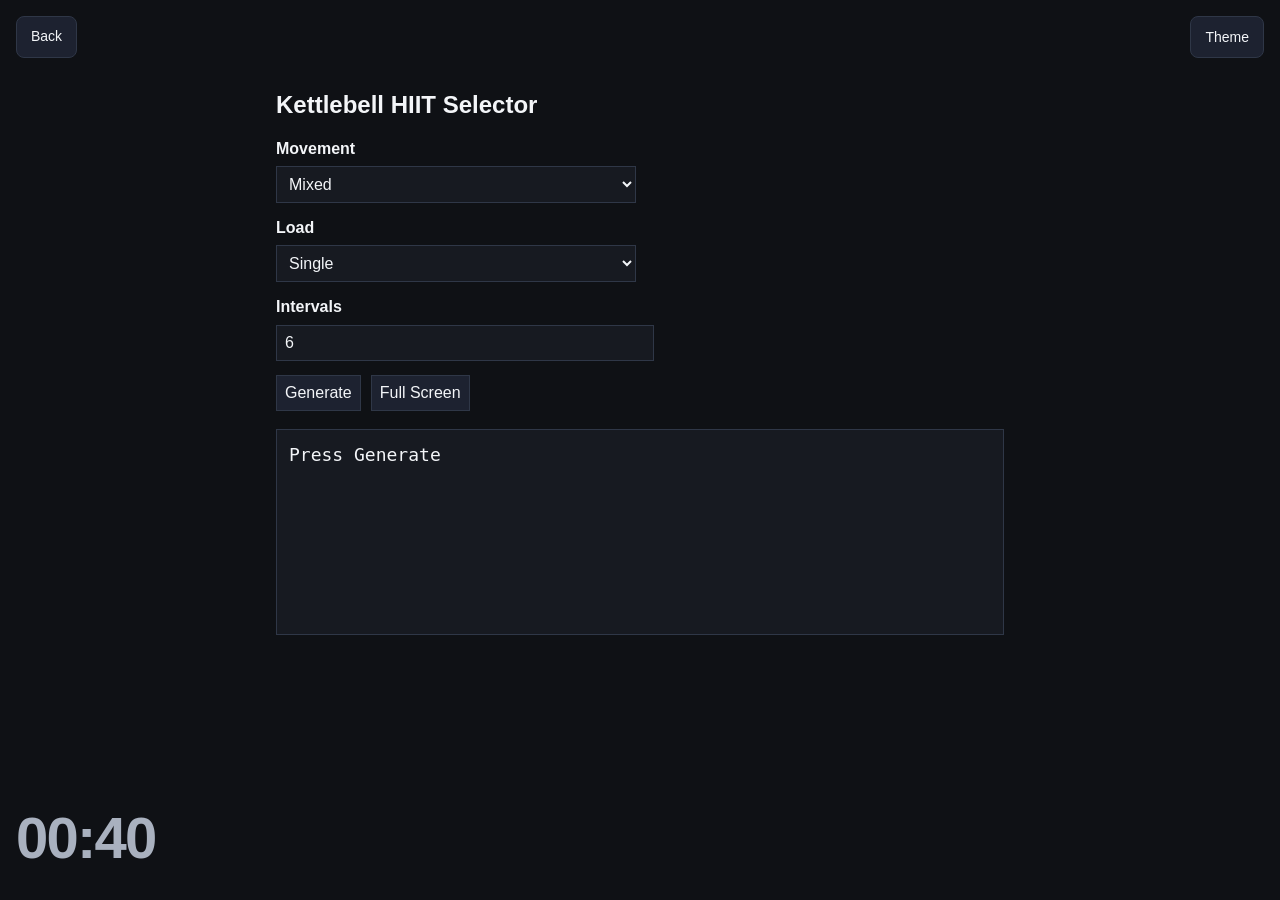
<file: HIIT/index.html>
<!DOCTYPE html>
<html lang="en">
<head>
<meta charset="UTF-8">
<meta name="viewport" content="width=device-width, initial-scale=1.0">
<title>Kettlebell HIIT Selector</title>

<style>
:root {
  color-scheme: light dark;
  --page-bg: #ffffff;
  --text-color: #111111;
  --muted-text: #444444;
  --panel-bg: #ffffff;
  --border-color: #cccccc;
  --button-bg: #f3f3f3;
  --button-text: #111111;
}

html.dark {
  --page-bg: #0f1115;
  --text-color: #f3f5f8;
  --muted-text: #a9b1bf;
  --panel-bg: #171a21;
  --border-color: #2f3747;
  --button-bg: #1d2230;
  --button-text: #f3f5f8;
}

html, body {
  background: var(--page-bg);
  color: var(--text-color);
}

body {
  font-family: Arial, sans-serif;
  max-width: 760px;
  margin: 0 auto;
  padding: 88px 16px 120px;
  line-height: 1.4;
  position: relative;
  min-height: 100vh;
  box-sizing: border-box;
}

h2 { margin: 0 0 16px; }
.row { margin: 0 0 14px; }

label {
  display: block;
  margin-bottom: 6px;
  font-weight: 600;
}

select, input, button {
  font-size: 16px;
  padding: 8px;
  background: var(--button-bg);
  color: var(--button-text);
  border: 1px solid var(--border-color);
}

select, input[type="number"] {
  width: 100%;
  max-width: 360px;
  background: var(--panel-bg);
  color: var(--text-color);
}

.buttons {
  display: flex;
  gap: 10px;
  flex-wrap: wrap;
  margin-top: 8px;
}

button { cursor: pointer; }

pre {
  white-space: pre-wrap;
  border: 1px solid var(--border-color);
  background: var(--panel-bg);
  padding: 12px;
  min-height: 180px;
  margin-top: 18px;
  font-size: 18px;
}

.hidden { display: none; }

.nav-bar {
  position: fixed;
  top: 16px;
  left: 16px;
  right: 16px;
  display: flex;
  justify-content: space-between;
  z-index: 20;
  pointer-events: none;
}

.gymtools-link,
.back-btn {
  font-size: 14px;
  padding: 10px 14px;
  background: var(--button-bg);
  border: 1px solid var(--border-color);
  border-radius: 8px;
  pointer-events: auto;
  color: var(--button-text);
  text-decoration: none;
}

.utility-clock {
  position: fixed;
  left: 16px;
  bottom: 16px;
  z-index: 10000;
  font-size: clamp(44px, 5vw, 58px);
  font-weight: 700;
  letter-spacing: -0.03em;
  color: var(--muted-text);
  background: var(--page-bg);
  padding: 6px 10px 6px 0;
  pointer-events: none;
}

#fullScreenView {
  position: fixed;
  inset: 0;
  background: var(--page-bg);
  z-index: 9999;
  padding: 16px 16px 120px;
  overflow: auto;
}

#fullScreenOutput {
  font-size: 28px;
  line-height: 1.5;
  margin-top: 16px;
}

.topbar {
  display: flex;
  justify-content: space-between;
  gap: 10px;
}
</style>
</head>

<body>

<div id="selectorView">
  <div class="nav-bar">
    <a class="gymtools-link" href="../menu.html">Back</a>
    <button class="back-btn" id="themeToggle">Theme</button>
  </div>

  <h2>Kettlebell HIIT Selector</h2>

  <div class="row">
    <label>Movement</label>
    <select id="movement">
      <option value="mixed">Mixed</option>
      <option value="hinge">Hinge</option>
      <option value="squat">Squat</option>
      <option value="combo">Combination</option>
    </select>
  </div>

  <div class="row">
    <label>Load</label>
    <select id="load">
      <option value="single">Single</option>
      <option value="double">Double</option>
      <option value="mixed">Mixed</option>
    </select>
  </div>

  <div class="row">
    <label>Intervals</label>
    <input type="number" id="count" value="6" min="1">
  </div>

  <div class="buttons">
    <button id="generateBtn">Generate</button>
    <button id="fullScreenBtn">Full Screen</button>
  </div>

  <pre id="output">Press Generate</pre>
</div>

<div id="fullScreenView" class="hidden">
  <div class="topbar">
    <button id="backBtn" class="back-btn">Back</button>
    <button class="back-btn" id="themeToggleFull">Theme</button>
  </div>
  <pre id="fullScreenOutput"></pre>
  <div id="fullScreenClock" class="utility-clock">00:00</div>
</div>

<div id="utilityClock" class="utility-clock">00:00</div>

<script>
const output = document.getElementById('output');
const full = document.getElementById('fullScreenOutput');
const selector = document.getElementById('selectorView');
const fullscreen = document.getElementById('fullScreenView');

let allExercises = [];

function shuffle(array) {
  const copy = [...array];
  for (let i = copy.length - 1; i > 0; i--) {
    const j = Math.floor(Math.random() * (i + 1));
    [copy[i], copy[j]] = [copy[j], copy[i]];
  }
  return copy;
}

function normaliseMovement(value) {
  if (value === 'combination') return 'combo';
  return value;
}

function parseExercises(text) {
  const lines = text.split(/\r?\n/);
  const parsed = [];
  let currentSection = '';

  for (const rawLine of lines) {
    const line = rawLine.trim();
    if (!line) continue;

    if (line.startsWith('#')) {
      currentSection = line.replace('#', '').trim().toLowerCase();
      continue;
    }

    const parts = line.split('|').map(part => part.trim());
    if (parts.length < 2 || !currentSection) continue;

    const [load, movement] = currentSection.split('_');
    const name = parts[0];
    const tag = parts[1];
    const isSingleSide = parts[2]?.toLowerCase() === 'single';

    parsed.push({
      name,
      tag,
      load,
      movement: normaliseMovement(movement),
      sideMode: isSingleSide ? 'single' : 'normal',
      slots: isSingleSide ? 2 : 1
    });
  }

  return parsed;
}

async function loadExercises() {
  const response = await fetch('exercises.txt', { cache: 'no-store' });
  if (!response.ok) {
    throw new Error('Could not load exercises.txt');
  }
  const text = await response.text();
  allExercises = parseExercises(text);
}

function getPool(movementValue, loadValue) {
  return allExercises.filter(exercise => {
    const movementMatch = movementValue === 'mixed' || exercise.movement === movementValue;
    const loadMatch = loadValue === 'mixed' || exercise.load === loadValue;
    return movementMatch && loadMatch;
  });
}

function expandExercise(exercise) {
  if (exercise.sideMode === 'single') {
    return [`${exercise.name} Right`, `${exercise.name} Left`];
  }
  return [exercise.name];
}

function buildExactSelection(pool, targetSlots) {
  if (!pool.length) return null;

  for (let attempt = 0; attempt < 500; attempt++) {
    const remaining = shuffle(pool);
    const chosen = [];
    let slotsUsed = 0;

    while (remaining.length && slotsUsed < targetSlots) {
      const possible = remaining.filter(item => item.slots <= (targetSlots - slotsUsed));
      if (!possible.length) break;

      const picked = possible[Math.floor(Math.random() * possible.length)];
      chosen.push(picked);
      slotsUsed += picked.slots;

      const index = remaining.indexOf(picked);
      if (index >= 0) {
        remaining.splice(index, 1);
      }
    }

    if (slotsUsed === targetSlots) {
      return chosen;
    }
  }

  return null;
}

function formatSelection(selection) {
  const lines = [];
  let intervalNumber = 1;

  for (const exercise of selection) {
    for (const line of expandExercise(exercise)) {
      lines.push(`${intervalNumber}. ${line}`);
      intervalNumber += 1;
    }
  }

  return lines.join('\n');
}

function showMessage(text) {
  output.textContent = text;
  full.textContent = text;
}

async function generateWorkout() {
  const movement = document.getElementById('movement').value;
  const load = document.getElementById('load').value;
  const count = Number(document.getElementById('count').value);

  if (!Number.isInteger(count) || count < 1) {
    showMessage('Please enter a valid interval number.');
    return;
  }

  if (!allExercises.length) {
    try {
      await loadExercises();
    } catch (error) {
      showMessage('Could not load exercises.txt');
      return;
    }
  }

  const pool = getPool(movement, load);

  if (!pool.length) {
    showMessage('No exercises found for that selection.');
    return;
  }

  const selection = buildExactSelection(pool, count);

  if (!selection) {
    showMessage('Could not build that exact interval total with the available exercises. Try a different number or broaden the filter.');
    return;
  }

  showMessage(formatSelection(selection));
}

document.getElementById('generateBtn').onclick = generateWorkout;

document.getElementById('fullScreenBtn').onclick = () => {
  full.textContent = output.textContent;
  selector.classList.add('hidden');
  fullscreen.classList.remove('hidden');
};

document.getElementById('backBtn').onclick = () => {
  fullscreen.classList.add('hidden');
  selector.classList.remove('hidden');
};

function updateClock() {
  const now = new Date();
  const timeText =
    now.getHours().toString().padStart(2, '0') + ':' +
    now.getMinutes().toString().padStart(2, '0');

  document.getElementById('utilityClock').textContent = timeText;

  const fullScreenClock = document.getElementById('fullScreenClock');
  if (fullScreenClock) {
    fullScreenClock.textContent = timeText;
  }
}

setInterval(updateClock, 1000);
updateClock();

const key = 'gymTheme';

function applyTheme() {
  document.documentElement.classList.toggle(
    'dark',
    localStorage.getItem(key) !== 'light'
  );
}

function toggleTheme() {
  localStorage.setItem(
    key,
    localStorage.getItem(key) === 'light' ? 'dark' : 'light'
  );
  applyTheme();
}

document.getElementById('themeToggle').onclick = toggleTheme;
document.getElementById('themeToggleFull').onclick = toggleTheme;

applyTheme();
loadExercises().catch(() => {
  showMessage('Could not load exercises.txt');
});
</script>

</body>
</html>
</file>
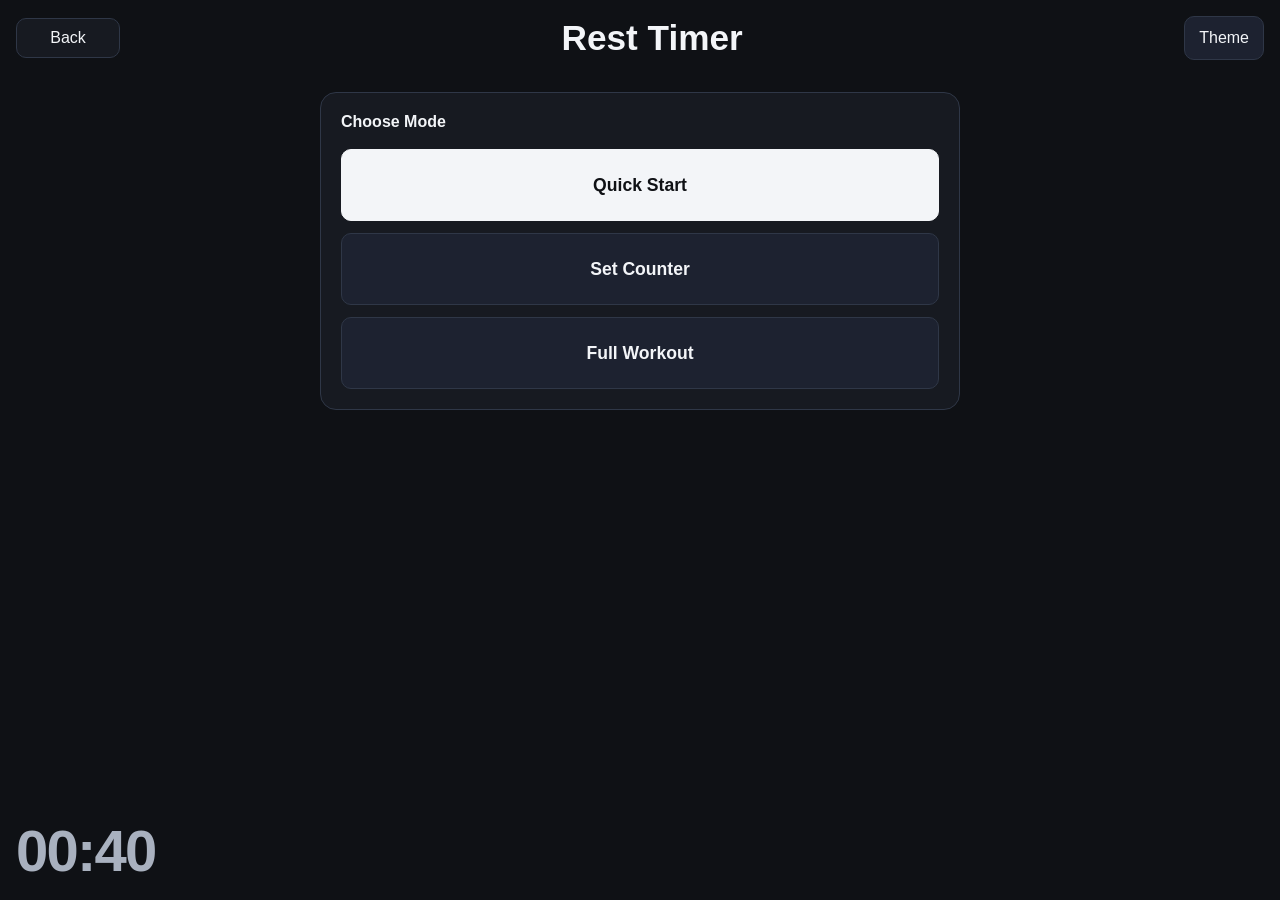
<file: resttimer/index.html>
<!DOCTYPE html>
<html lang="en">
<head>
  <meta charset="UTF-8" />
  <meta name="viewport" content="width=device-width, initial-scale=1.0" />
  <title>Rest Timer – GymTools</title>
  <link rel="stylesheet" href="styles.css" />
  <style>
    .quick-setup-panel {
      min-height: min(72vh, 680px);
      display: flex;
      flex-direction: column;
      justify-content: center;
    }

    .quick-setup-shell,
    .quick-timer-shell {
      width: min(100%, 760px);
      margin: 0 auto;
    }

    .quick-preset-grid {
      display: grid;
      grid-template-columns: repeat(3, minmax(0, 1fr));
      gap: 14px;
      margin-top: 18px;
    }

    .quick-preset-btn {
      min-height: 84px;
      font-size: clamp(28px, 4.2vw, 40px);
      font-weight: 700;
    }

    .quick-selected-readout {
      text-align: center;
      margin-top: 18px;
      font-size: clamp(22px, 3vw, 30px);
      font-weight: 700;
      opacity: 0.95;
    }

    .quick-timer-shell {
      min-height: min(74vh, 760px);
      display: flex;
      flex-direction: column;
      justify-content: center;
      align-items: center;
      text-align: center;
      gap: 18px;
    }

    .quick-timer-main {
      font-size: clamp(88px, 20vw, 220px);
      line-height: 0.92;
      font-weight: 800;
      letter-spacing: -0.04em;
    }

    .quick-timer-sets {
      font-size: clamp(28px, 5vw, 54px);
      line-height: 1;
      font-weight: 700;
      opacity: 0.9;
      margin-bottom: 10px;
    }

    .quick-timer-controls,
    .quick-setup-controls {
      display: flex;
      gap: 14px;
      justify-content: center;
      flex-wrap: wrap;
      width: 100%;
      margin-top: 8px;
    }

    .quick-timer-controls button,
    .quick-setup-controls button {
      min-width: 160px;
    }

    .visually-hidden {
      position: absolute !important;
      width: 1px;
      height: 1px;
      padding: 0;
      margin: -1px;
      overflow: hidden;
      clip: rect(0, 0, 0, 0);
      white-space: nowrap;
      border: 0;
    }

    @media (max-width: 640px) {
      .quick-preset-grid {
        grid-template-columns: repeat(2, minmax(0, 1fr));
      }

      .quick-preset-btn {
        min-height: 74px;
      }

      .quick-timer-controls button,
      .quick-setup-controls button {
        flex: 1 1 calc(50% - 10px);
        min-width: 0;
      }
    }
  </style>
</head>
<body>
  <div class="app-shell">
    <div class="topbar">
      <a class="back-link" id="backButton" href="../menu.html">Back</a>
      <h1 id="screenTitle">Rest Timer</h1>
      <button class="secondary-btn" id="themeToggle" type="button">Theme</button>
    </div>

    <div class="utility-clock-wrap">
      <div id="utilityClock" class="utility-clock" aria-hidden="true">00:00</div>
    </div>

    <section class="screen" id="screenMenu">
      <div class="screen-shell narrow-shell">
        <div class="panel menu-panel">
          <div class="panel-header">
            <strong>Choose Mode</strong>
          </div>
          <div class="menu-buttons">
            <button class="menu-btn primary-btn" id="goQuickStart" type="button">Quick Start</button>
            <button class="menu-btn secondary-btn" id="goSetCounter" type="button">Set Counter</button>
            <button class="menu-btn secondary-btn" id="goFullWorkout" type="button">Full Workout</button>
          </div>
        </div>
      </div>
    </section>

    <section class="screen hidden" id="screenQuickSetup">
      <div class="screen-shell quick-setup-shell">
        <div class="panel quick-setup-panel">
          <div class="panel-header">
            <strong>Quick Start</strong>
          </div>

          <input id="quickRestSeconds" type="hidden" value="60" aria-hidden="true" />

          <div class="field">
            <span>Rest time</span>
            <div class="quick-preset-grid" role="group" aria-label="Quick Start rest time presets">
              <button class="quick-preset-btn secondary-btn" type="button" data-quick-preset="30">30s</button>
              <button class="quick-preset-btn secondary-btn" type="button" data-quick-preset="45">45s</button>
              <button class="quick-preset-btn primary-btn" type="button" data-quick-preset="60">60s</button>
              <button class="quick-preset-btn secondary-btn" type="button" data-quick-preset="90">90s</button>
              <button class="quick-preset-btn secondary-btn" type="button" data-quick-preset="120">120s</button>
              <button class="quick-preset-btn secondary-btn" type="button" data-quick-preset="180">180s</button>
            </div>
            <div class="quick-selected-readout" id="quickSetupSelectedLabel">60s</div>
          </div>

          <div class="quick-setup-controls top-gap">
            <button class="primary-btn" id="quickSetupStartBtn" type="button">Start</button>
            <button class="secondary-btn" id="quickSetupResetBtn" type="button">Reset</button>
          </div>
        </div>
      </div>
    </section>

    <section class="screen hidden" id="screenQuickTimer">
      <div class="screen-shell quick-timer-shell" id="quickTimerCard">
        <div class="visually-hidden" id="quickPresetLabel">01:00</div>
        <div class="visually-hidden" id="quickStepLabel">Ready</div>
        <div class="visually-hidden" id="quickTimerPhase">Ready</div>
        <div class="visually-hidden" id="quickTimerSubtext"></div>

        <div class="quick-timer-main" id="quickTimerDisplay">01:00</div>
        <div class="quick-timer-sets" id="quickSetsLabel">0 Sets</div>

        <div class="quick-timer-controls">
          <button class="primary-btn" id="quickRestBtn" type="button">Start</button>
          <button class="secondary-btn" id="quickResetBtn" type="button">Reset</button>
        </div>
      </div>
    </section>

    <section class="screen hidden" id="screenSetCounter">
      <div class="screen-shell narrow-shell">
        <div class="panel">
          <div class="panel-header">
            <strong>Set Counter</strong>
          </div>

          <div class="set-counter-card">
            <div class="set-counter-number" id="setCounterValue">0</div>
            <div class="set-counter-text" id="setCounterText">0 SETS</div>
          </div>

          <div class="control-row">
            <button class="primary-btn" id="setCounterNextBtn" type="button">Next</button>
            <button class="secondary-btn" id="setCounterResetBtn" type="button">Reset</button>
          </div>
        </div>
      </div>
    </section>

    <section class="screen hidden" id="screenFullWorkout">
      <div class="screen-shell full-shell">
        <div class="layout">
          <div>
            <div class="panel">
              <div class="panel-header">
                <strong>Workout Builder</strong>
              </div>

              <div class="block-form">
                <div class="field" style="margin-bottom: 12px;">
                  <span>Workout name</span>
                  <input id="workoutName" type="text" placeholder="Workout A" maxlength="60" />
                </div>

                <form id="blockForm">
                  <div class="form-grid">
                    <div class="field" id="roundsFieldWrap">
                      <span id="roundsLabel">Number of sets</span>
                      <div class="stepper" data-target="blockRounds" data-step="1" data-min="1" data-max="20">
                        <button class="stepper-btn" type="button" data-stepper-action="decrement" aria-label="Decrease number of sets">−</button>
                        <input id="blockRounds" type="text" value="3" inputmode="none" readonly aria-label="Number of sets" />
                        <button class="stepper-btn" type="button" data-stepper-action="increment" aria-label="Increase number of sets">+</button>
                      </div>
                    </div>

                    <div class="field">
                      <span>Rest (seconds)</span>
                      <div class="stepper" data-target="blockRest" data-step="5" data-min="0" data-max="900">
                        <button class="stepper-btn" type="button" data-stepper-action="decrement" aria-label="Decrease rest time">−</button>
                        <input id="blockRest" type="text" value="60" inputmode="none" readonly aria-label="Rest time in seconds" />
                        <button class="stepper-btn" type="button" data-stepper-action="increment" aria-label="Increase rest time">+</button>
                      </div>
                    </div>
                  </div>

                  <div class="form-actions top-gap">
                    <button class="primary-btn" id="addBlockBtn" type="submit">Add Block</button>
                    <button class="secondary-btn" id="resetBuilderBtn" type="button">Clear Workout</button>
                  </div>
                </form>
              </div>
            </div>

            <div class="panel top-gap" id="currentBlocksPanel">
              <div class="panel-header">
                <strong>Current Blocks</strong>
              </div>
              <div class="block-list" id="blockList"></div>
            </div>
          </div>

          <div>
            <div class="panel" id="timerPanelWrap">
              <div class="panel-header">
                <strong id="currentWorkoutTitle">Workout A</strong>
              </div>

              <div class="status-card">
                <div class="status-row">
                  <div class="status-label">Current block</div>
                  <div id="currentBlockLabel">Not started</div>
                </div>
                <div class="status-row">
                  <div class="status-label">Progress</div>
                  <div id="currentProgressLabel">—</div>
                </div>
                <div class="status-row">
                  <div class="status-label">Current step</div>
                  <div id="currentStepLabel">—</div>
                </div>
              </div>

              <div class="timer-card idle" id="timerCard">
                <div class="timer-phase" id="timerPhase">Ready</div>
                <div class="timer-display" id="timerDisplay">00:00</div>
                <div class="timer-subtext" id="timerSubtext">Build your workout, then press Start.</div>
              </div>

              <div class="complete-banner hidden" id="workoutComplete">Workout complete.</div>

              <div class="control-row">
                <button class="primary-btn" id="startWorkoutBtn" type="button">Start</button>
                <button class="secondary-btn" id="resetFlowBtn" type="button">Reset</button>
                <button class="secondary-btn" id="saveWorkoutBtn" type="button">Save Workout</button>
              </div>
            </div>

            <div class="panel saved-section top-gap" id="savedWorkoutsPanel">
              <div class="saved-header">
                <strong>Saved Workouts</strong>
              </div>
              <div class="saved-workouts" id="savedWorkouts"></div>
            </div>
          </div>
        </div>
      </div>
    </section>
  </div>

  <script src="script.js"></script>
</body>
</html>
</file>
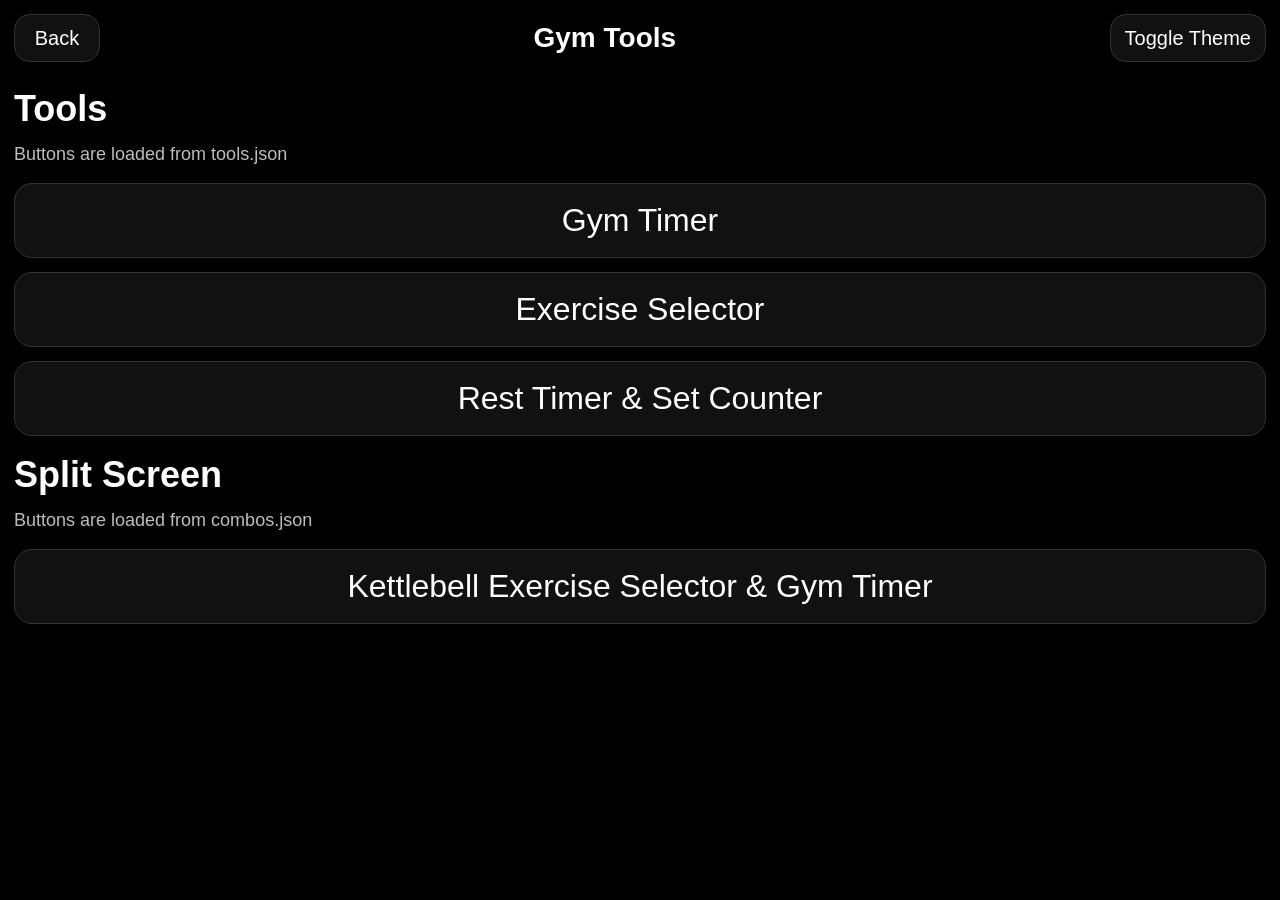
<file: menu.html>
<!DOCTYPE html>
<html lang="en">
<head>
  <meta charset="UTF-8" />
  <meta name="viewport" content="width=device-width, initial-scale=1.0, maximum-scale=1.0, user-scalable=no, viewport-fit=cover" />
  <meta name="theme-color" content="#000000" />
  <meta name="apple-mobile-web-app-capable" content="yes">
  <meta name="apple-mobile-web-app-status-bar-style" content="black">
  <title>Gym Tools Menu</title>
  <style>
    :root {
      --bg: #000;
      --fg: #fff;
      --muted: #bdbdbd;
      --btn-bg: #111;
      --btn-border: #333;
      --safe-top: max(14px, env(safe-area-inset-top));
      --safe-right: max(14px, env(safe-area-inset-right));
      --safe-bottom: max(14px, env(safe-area-inset-bottom));
      --safe-left: max(14px, env(safe-area-inset-left));
    }
    body.light {
      --bg: #f3f4f7;
      --fg: #11151c;
      --muted: #566171;
      --btn-bg: #ffffff;
      --btn-border: #d8dee8;
    }
    * { box-sizing: border-box; -webkit-tap-highlight-color: transparent; }
    html, body {
      margin: 0;
      width: 100%;
      min-height: 100%;
      background: var(--bg);
      color: var(--fg);
      font-family: -apple-system, BlinkMacSystemFont, "Segoe UI", Roboto, Helvetica, Arial, sans-serif;
    }
    body {
      padding: calc(var(--safe-top) + 56px) var(--safe-right) calc(var(--safe-bottom) + 20px) var(--safe-left);
    }
    .topbar {
      position: fixed;
      top: var(--safe-top);
      left: var(--safe-left);
      right: var(--safe-right);
      display: flex;
      align-items: center;
      justify-content: space-between;
      gap: 12px;
      z-index: 20;
      background: var(--bg);
    }
    .title {
      font-size: clamp(20px, 2.4vw, 28px);
      font-weight: 700;
    }
    .small-btn {
      min-width: 86px;
      min-height: 48px;
      padding: 10px 14px;
      border: 1px solid var(--btn-border);
      border-radius: 16px;
      background: var(--btn-bg);
      color: var(--fg);
      font: inherit;
      font-size: clamp(16px, 1.8vw, 20px);
      cursor: pointer;
    }
    h2 {
      margin: 0 0 14px 0;
      font-size: clamp(24px, 3.2vw, 36px);
    }
    .section { margin-top: 18px; }
    .hint {
      color: var(--muted);
      margin: 0 0 18px 0;
      font-size: clamp(15px, 1.8vw, 18px);
    }
    .button-list {
      display: flex;
      flex-direction: column;
      gap: 14px;
    }
    .tool-btn {
      width: 100%;
      min-height: 74px;
      padding: 18px 20px;
      border: 1px solid var(--btn-border);
      border-radius: 18px;
      background: var(--btn-bg);
      color: var(--fg);
      font: inherit;
      font-size: clamp(22px, 3vw, 32px);
      text-align: center;
      cursor: pointer;
    }
    .status {
      color: var(--muted);
      font-size: clamp(16px, 2vw, 20px);
      padding: 8px 2px;
    }
  </style>
</head>
<body>
 <div class="topbar">
  <button class="small-btn" onclick="window.location.href='index.html'">Back</button>

  <div class="title">Gym Tools</div>

  <button class="small-btn" id="themeToggle">Toggle Theme</button>
</div>

  <section class="section">
    <h2>Tools</h2>
    <p class="hint">Buttons are loaded from tools.json</p>
    <div id="tools" class="button-list"></div>
  </section>

  <section class="section">
    <h2>Split Screen</h2>
    <p class="hint">Buttons are loaded from combos.json</p>
    <div id="combos" class="button-list"></div>
  </section>

  <script>
    const THEME_KEY = 'gymToolsTheme';

    function applyTheme() {
      const theme = localStorage.getItem(THEME_KEY) === 'light' ? 'light' : 'dark';
      document.body.classList.toggle('light', theme === 'light');
    }

    document.getElementById('themeToggle').addEventListener('click', () => {
      const current = localStorage.getItem(THEME_KEY) === 'light' ? 'light' : 'dark';
      localStorage.setItem(THEME_KEY, current === 'dark' ? 'light' : 'dark');
      applyTheme();
    });

    applyTheme();

    function createButton(label, url) {
      const btn = document.createElement('button');
      btn.className = 'tool-btn';
      btn.textContent = label;
      btn.onclick = () => { window.location.href = url; };
      return btn;
    }

    function showStatus(containerId, message) {
      const el = document.getElementById(containerId);
      const status = document.createElement('div');
      status.className = 'status';
      status.textContent = message;
      el.appendChild(status);
    }

    fetch('tools.json')
      .then(res => {
        if (!res.ok) throw new Error('Failed');
        return res.json();
      })
      .then(data => {
        const container = document.getElementById('tools');
        data.forEach(item => container.appendChild(createButton(item.label, item.url)));
      })
      .catch(() => showStatus('tools', 'Failed to load tools.json'));

    fetch('combos.json')
      .then(res => {
        if (!res.ok) throw new Error('Failed');
        return res.json();
      })
      .then(data => {
        const container = document.getElementById('combos');
        data.forEach(item => {
          const url = `split.html?left=${encodeURIComponent(item.left)}&right=${encodeURIComponent(item.right)}`;
          container.appendChild(createButton(item.label, url));
        });
      })
      .catch(() => showStatus('combos', 'Failed to load combos.json'));
  
    // --- IDLE TIMEOUT (MENU ONLY) ---
    (function() {
      const IDLE_TIME = 45000; // 45 seconds
      let idleTimer = null;

      function resetTimer() {
        clearTimeout(idleTimer);
        idleTimer = setTimeout(() => {
          window.location.href = 'index.html';
        }, IDLE_TIME);
      }

      function setupIdleTimer() {
        const events = ['click','touchstart','keydown','mousemove'];
        events.forEach(evt => document.addEventListener(evt, resetTimer, { passive: true }));
        resetTimer();
      }

      // Start idle timer when page loads
      setupIdleTimer();

      // Clear timer on unload (safety)
      window.addEventListener('beforeunload', () => {
        clearTimeout(idleTimer);
      });
    })();

  </script>
</body>
</html>
</file>
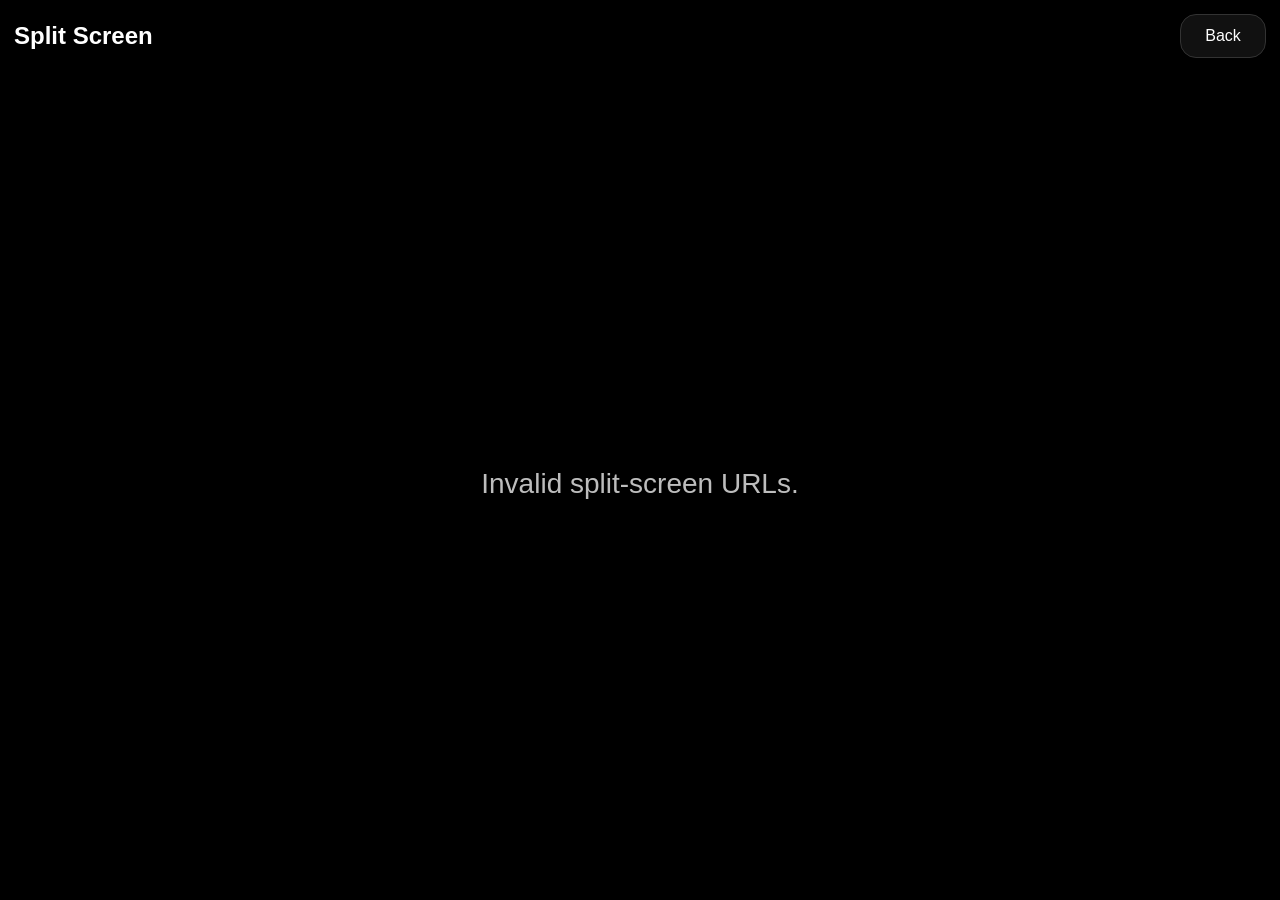
<file: split.html>
<!DOCTYPE html>
<html lang="en">
<head>
  <meta charset="UTF-8" />
  <meta name="viewport" content="width=device-width, initial-scale=1.0, maximum-scale=1.0, user-scalable=no, viewport-fit=cover" />
  <meta name="theme-color" content="#000000" />
  <meta name="apple-mobile-web-app-capable" content="yes">
  <meta name="apple-mobile-web-app-status-bar-style" content="black">
  <title>Gym Tools Split</title>
  <style>
    :root {
      --bg: #000;
      --fg: #fff;
      --muted: #bdbdbd;
      --btn-bg: #111;
      --btn-border: #333;
      --safe-top: max(14px, env(safe-area-inset-top));
      --safe-right: max(14px, env(safe-area-inset-right));
      --safe-bottom: max(14px, env(safe-area-inset-bottom));
      --safe-left: max(14px, env(safe-area-inset-left));
    }
    * { box-sizing: border-box; }
    html, body {
      margin: 0;
      width: 100%;
      height: 100%;
      background: var(--bg);
      color: var(--fg);
      font-family: -apple-system, BlinkMacSystemFont, "Segoe UI", Roboto, Helvetica, Arial, sans-serif;
      overflow: hidden;
    }
    body {
      display: flex;
      flex-direction: column;
    }
    .topbar {
      display: flex;
      align-items: center;
      justify-content: space-between;
      gap: 12px;
      padding: var(--safe-top) var(--safe-right) 10px var(--safe-left);
      background: var(--bg);
      z-index: 5;
    }
    .title {
      font-size: clamp(18px, 2vw, 24px);
      font-weight: 700;
    }
    .small-btn {
      min-width: 86px;
      min-height: 44px;
      padding: 8px 14px;
      border: 1px solid var(--btn-border);
      border-radius: 16px;
      background: var(--btn-bg);
      color: var(--fg);
      font: inherit;
      cursor: pointer;
    }
    .frame-wrap {
      flex: 1;
      display: flex;
      min-height: 0;
    }
    iframe {
      width: 50%;
      height: 100%;
      border: none;
      background: #111;
    }
    .error {
      display: none;
      flex: 1;
      align-items: center;
      justify-content: center;
      text-align: center;
      padding: 24px;
      color: var(--muted);
      font-size: clamp(20px, 3vw, 28px);
    }
    @media (max-width: 800px) {
      .frame-wrap { flex-direction: column; }
      iframe { width: 100%; height: 50%; }
    }
  </style>
</head>
<body>
  <div class="topbar">
    <div class="title">Split Screen</div>
    <button class="small-btn" onclick="window.location.href='menu.html'">Back</button>
  </div>

  <div id="frames" class="frame-wrap">
    <iframe id="leftFrame" title="Left panel" allow="fullscreen"></iframe>
    <iframe id="rightFrame" title="Right panel" allow="fullscreen"></iframe>
  </div>

  <div id="error" class="error"></div>

  <script>
    function getParam(name) {
      return new URL(window.location.href).searchParams.get(name);
    }

    function normaliseUrl(value) {
      if (!value) return '';
      try {
        return decodeURIComponent(value).trim();
      } catch (e) {
        return String(value).trim();
      }
    }

    function isAllowedTarget(value) {
      if (!value) return false;
      if (/^https:\/\//i.test(value)) return true;
      if (/^[a-zA-Z0-9._\/-]+(\.html)?$/i.test(value) && !value.includes('..')) return true;
      return false;
    }

    const left = normaliseUrl(getParam('left'));
    const right = normaliseUrl(getParam('right'));

    if (isAllowedTarget(left) && isAllowedTarget(right)) {
      document.getElementById('leftFrame').src = left;
      document.getElementById('rightFrame').src = right;
    } else {
      document.getElementById('frames').style.display = 'none';
      const error = document.getElementById('error');
      error.style.display = 'flex';
      error.textContent = 'Invalid split-screen URLs.';
    }

    window.addEventListener('message', function () {
      // placeholder to avoid noisy console in some embedded tools
    });
  </script>
</body>
</html>
</file>
<file: resttimer/styles.css>
:root {
  --bg: #0f1115;
  --panel: #171a21;
  --panel-2: #1d2230;
  --text: #f3f5f8;
  --muted: #a9b1bf;
  --border: #2f3747;
  --accent: #f3f5f8;
  --accent-text: #0f1115;
  --success: #295f39;
  --idle: #2a3140;
  --rest: #7a5b12;
  --active: #214869;
}

body.light {
  --bg: #f3f4f7;
  --panel: #ffffff;
  --panel-2: #f6f8fb;
  --text: #11151c;
  --muted: #566171;
  --border: #d8dee8;
  --accent: #11151c;
  --accent-text: #ffffff;
  --success: #4ea66b;
  --idle: #e8edf5;
  --rest: #f1d48d;
  --active: #cfe5f7;
}

* { box-sizing: border-box; }
html, body { min-height: 100%; }
body {
  margin: 0;
  font-family: Arial, Helvetica, sans-serif;
  background: var(--bg);
  color: var(--text);
}

.app-shell {
  max-width: 1280px;
  margin: 0 auto;
  padding: 92px 16px 118px;
}

.topbar {
  position: fixed;
  top: 16px;
  left: 16px;
  right: 16px;
  display: grid;
  grid-template-columns: auto 1fr auto;
  align-items: center;
  gap: 12px;
  z-index: 20;
  pointer-events: none;
}
.topbar > * { pointer-events: auto; }
.topbar h1 {
  margin: 0;
  font-size: clamp(1.6rem, 3vw, 2.2rem);
  text-align: center;
}

.back-link,
button {
  font: inherit;
}

.back-link {
  color: var(--text);
  text-decoration: none;
  border: 1px solid var(--border);
  padding: 10px 14px;
  border-radius: 10px;
  background: var(--panel);
  min-width: 104px;
  text-align: center;
}

.utility-clock-wrap {
  position: fixed;
  left: 16px;
  bottom: 16px;
  z-index: 20;
  pointer-events: none;
}
.utility-clock {
  font-size: clamp(44px, 5vw, 58px);
  line-height: 1;
  font-weight: 700;
  letter-spacing: -0.03em;
  color: var(--muted);
  background: var(--bg);
  padding: 6px 10px 4px 0;
}

.screen-shell {
  width: 100%;
}
.narrow-shell {
  max-width: 640px;
  margin: 0 auto;
}
.full-shell {
  max-width: 100%;
}
.hidden { display: none !important; }
.top-gap { margin-top: 16px; }

.layout {
  display: grid;
  grid-template-columns: minmax(320px, 420px) minmax(320px, 1fr);
  gap: 16px;
}
.panel {
  background: var(--panel);
  border: 1px solid var(--border);
  border-radius: 16px;
  padding: 16px;
}
.panel-header,
.saved-header {
  display: flex;
  align-items: center;
  justify-content: space-between;
  gap: 12px;
  flex-wrap: wrap;
}
.field {
  display: flex;
  flex-direction: column;
  gap: 6px;
}
.field span,
.status-label,
.timer-phase,
.set-counter-text {
  color: var(--muted);
}
input {
  width: 100%;
  background: var(--panel-2);
  color: var(--text);
  border: 1px solid var(--border);
  border-radius: 10px;
  padding: 12px;
}
button {
  cursor: pointer;
  border-radius: 10px;
  border: 1px solid var(--border);
  padding: 12px 14px;
}
.primary-btn {
  background: var(--accent);
  color: var(--accent-text);
  border-color: var(--accent);
}
.secondary-btn {
  background: var(--panel-2);
  color: var(--text);
}
.menu-panel {
  padding: 20px;
}
.menu-buttons {
  display: grid;
  gap: 12px;
  margin-top: 18px;
}
.menu-btn {
  min-height: 72px;
  font-size: 1.1rem;
  font-weight: 700;
}
.form-grid {
  display: grid;
  grid-template-columns: 1fr 1fr;
  gap: 12px;
}
.form-actions,
.control-row {
  display: flex;
  gap: 10px;
  flex-wrap: wrap;
}
.block-form,
.saved-section {
  margin-top: 14px;
}
.status-card,
.timer-card,
.block-item,
.saved-item,
.set-counter-card {
  border: 1px solid var(--border);
  border-radius: 14px;
  background: var(--panel-2);
}
.status-card {
  padding: 14px;
  display: grid;
  gap: 10px;
  margin-bottom: 14px;
}
.status-row {
  display: flex;
  justify-content: space-between;
  gap: 10px;
}
.timer-card {
  padding: 20px;
  text-align: center;
  margin-bottom: 14px;
  background: var(--idle);
}
.timer-card.resting { background: var(--rest); }
.timer-card.active { background: var(--active); }
.timer-display {
  font-size: clamp(2.6rem, 8vw, 5rem);
  font-weight: 700;
}
.timer-subtext { margin-top: 8px; }
.block-list,
.saved-workouts {
  display: grid;
  gap: 10px;
}
.block-item,
.saved-item {
  padding: 14px;
}
.block-item.active-block {
  outline: 2px solid var(--text);
}
.block-title {
  font-weight: 700;
  margin-bottom: 6px;
}
.block-meta,
.saved-meta {
  color: var(--muted);
  font-size: 0.95rem;
}
.block-item-actions,
.saved-actions {
  display: flex;
  gap: 8px;
  flex-wrap: wrap;
  margin-top: 12px;
}
.complete-banner {
  margin: 12px 0 16px;
  padding: 14px;
  border-radius: 12px;
  background: var(--success);
  color: #fff;
}
.stepper {
  display: grid;
  grid-template-columns: 56px minmax(0, 1fr) 56px;
  gap: 8px;
  align-items: stretch;
}
.stepper input {
  text-align: center;
  font-weight: 700;
  padding: 12px 8px;
}
.stepper-btn {
  background: var(--panel-2);
  color: var(--text);
  border: 1px solid var(--border);
  padding: 12px 0;
  font-size: 1.35rem;
  font-weight: 700;
  line-height: 1;
  min-height: 48px;
}
.stepper-btn:active { transform: translateY(1px); }
.set-counter-card {
  padding: 28px 20px;
  text-align: center;
  margin: 8px 0 16px;
  background: var(--active);
}
.set-counter-number {
  font-size: clamp(4rem, 18vw, 8rem);
  font-weight: 700;
  line-height: 1;
}
.set-counter-text {
  margin-top: 10px;
  font-size: clamp(1rem, 3vw, 1.4rem);
  letter-spacing: 0.08em;
}

@media (max-width: 900px) {
  .layout { grid-template-columns: 1fr; }
}

@media (max-width: 640px) {
  .form-grid { grid-template-columns: 1fr; }
  .app-shell {
    padding-top: 84px;
    padding-bottom: 110px;
  }
  .topbar {
    grid-template-columns: auto 1fr auto;
    gap: 8px;
  }
  .back-link,
  .secondary-btn,
  .primary-btn {
    min-width: 88px;
    padding: 10px 12px;
  }
  .utility-clock {
    font-size: clamp(40px, 11vw, 52px);
  }
  .menu-btn {
    min-height: 64px;
  }
}
</file>
